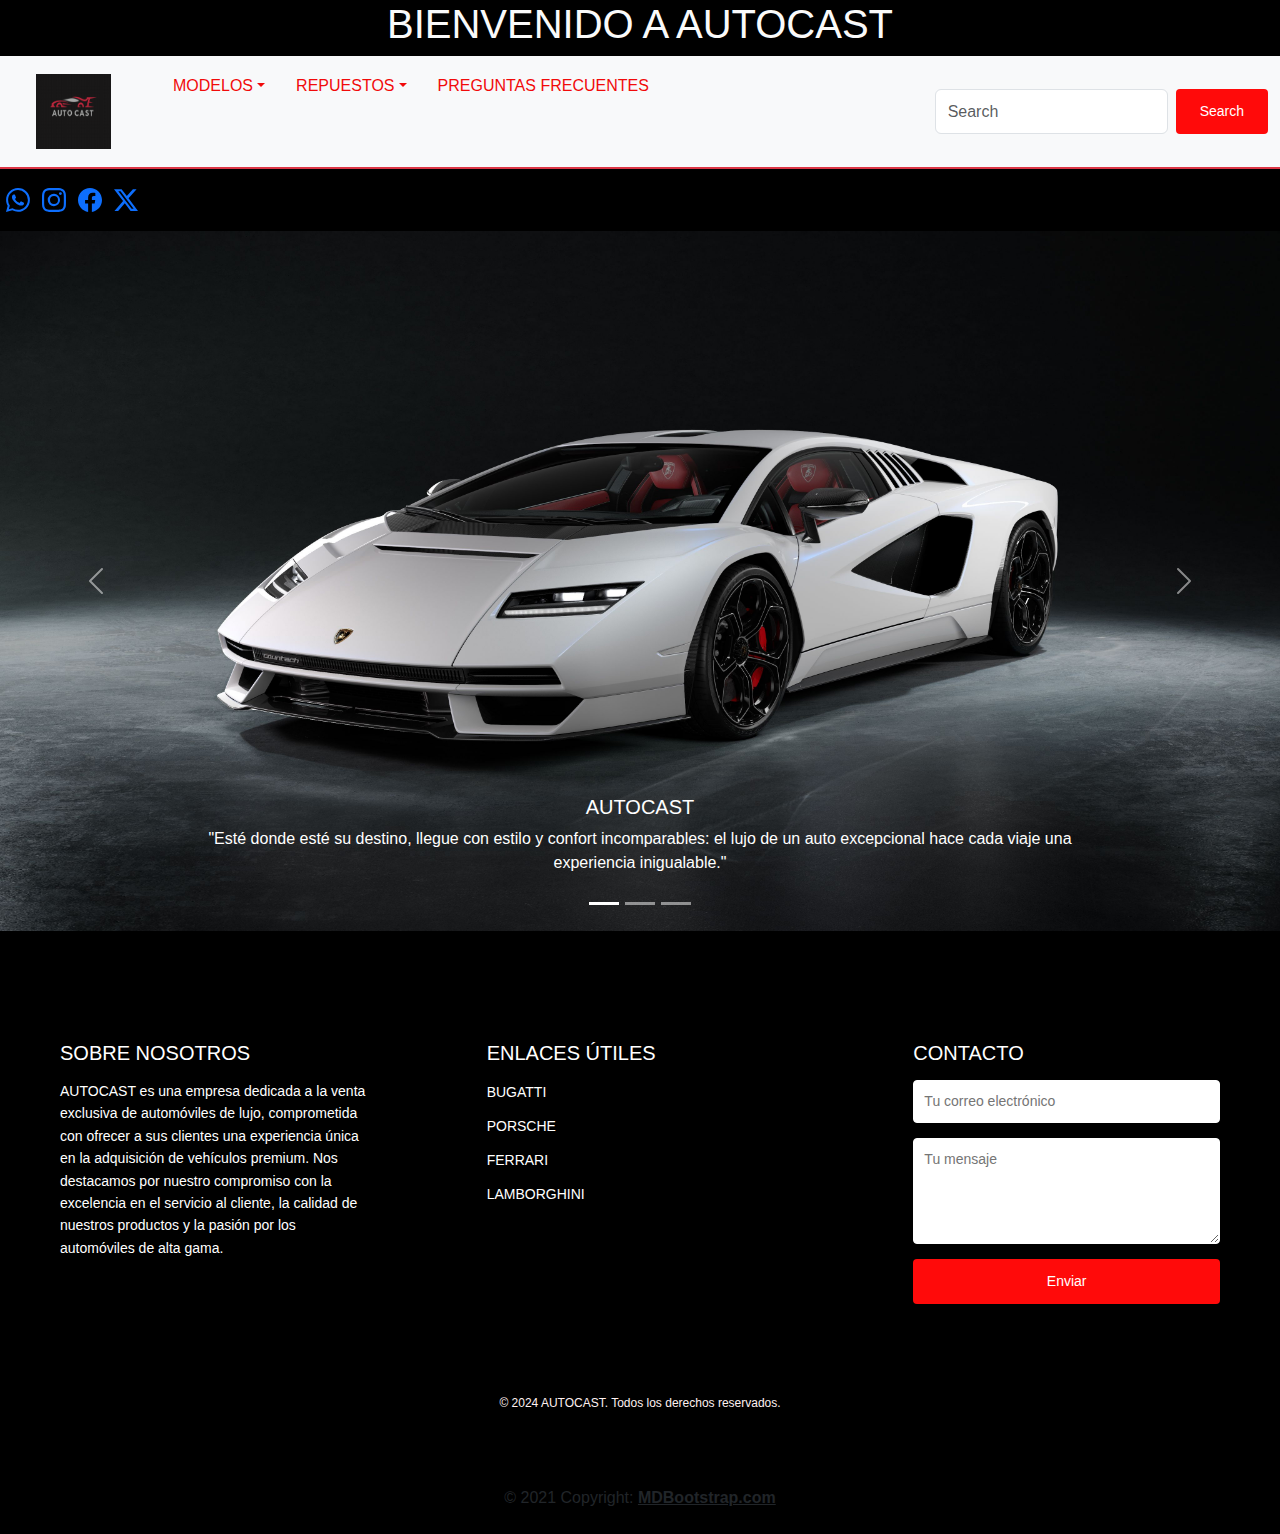
<file: index.html>
<!DOCTYPE html>
<html lang="en">

<head>
  <meta charset="utf-8">
  <meta name="viewport" content="width=device-width, initial-scale=1">
  <title>AUTOCAST</title>
  <link href="https://cdn.jsdelivr.net/npm/bootstrap@5.3.3/dist/css/bootstrap.min.css" rel="stylesheet"
    integrity="sha384-QWTKZyjpPEjISv5WaRU9OFeRpok6YctnYmDr5pNlyT2bRjXh0JMhjY6hW+ALEwIH" crossorigin="anonymous">
  <link rel="stylesheet" href="style.css">
  <link rel="stylesheet" href="nav.css">
  <link rel="stylesheet" href="footer.css">
</head>

<body>
  <center>
    <h1>BIENVENIDO A AUTOCAST</h1>
  </center>
  <nav class="navbar navbar-expand-lg bg-body-tertiary">
    <div class="container-fluid">
      <a class="navbar-brand" href="#"></a>
      <button class="navbar-toggler" type="button" data-bs-toggle="porsche" data-bs-target="#navbarSupportedContent"
        aria-controls="navbarSupportedContent" aria-expanded="false" aria-label="Toggle navigation">
        <span class="navbar-toggler-icon"></span>
      </button>
      <div class="collapse navbar-collapse" id="navbarSupportedContent">
        <ul class="navbar-nav me-auto mb-2 mb-lg-0">
          <li class="nav-item">
            <a class="nav-link active" aria-current="page" href="index.html"><img
                src="imagenes/AUTOCAST.png" width="75" height="75" href="formulario.html"></a>
          </li>
          <li class="nav-item">
            <a class="nav-link" href="formulario.html"></a>
          </li>
          <li class="nav-item dropdown">
            <a class="nav-link dropdown-toggle" href="#" role="button" data-bs-toggle="dropdown"
              aria-expanded="false">MODELOS</a>
            <ul class="dropdown-menu fade">
              <li><a class="dropdown-item" href="bugatti.html">BUGATTI</a></li>
              <li><a class="dropdown-item" href="lamborgini.html">LAMBORGHINI</a></li>
              <li><a class="dropdown-item" href="ferrari.html">FERRARI</a></li>
              <li><a class="dropdown-item" href="porsche.html">PORSCHE</a></li>
              <li>
                <hr class="dropdown-divider">
              </li>

            </ul>
          </li>

          <li class="nav-item dropdown">
            <a class="nav-link dropdown-toggle" href="#" role="button" data-bs-toggle="dropdown"
              aria-expanded="false">REPUESTOS</a>
            <ul class="dropdown-menu">
              <li><a class="dropdown-item" href="Filtros.html">FILTROS</a></li>
              <li><a class="dropdown-item" href="rines.html">RINES</a></li>
              <li><a class="dropdown-item" href="escape.html">ESCAPES</a></li>
              <li><a class="dropdown-item" href="llantas.html">LLANTAS</a></li>
              <!-- Agrega más opciones según necesites -->
            </ul>
          </li>
          <!-- Nueva opción de preguntas frecuentes -->
          <li class="nav-item">
            <a class="nav-link" href="preguntas.html">PREGUNTAS FRECUENTES</a>
          </li>
          <!-- Fin de la nueva opción -->
        </ul>
        <form class="d-flex" role="search">
          <input class="form-control me-2" type="search" placeholder="Search" aria-label="Search">
          <button class="btn btn-outline-success" type="submit">Search</button>
        </form>
      </div>
    </div>
  </nav>
  <!-- Resto del contenido de la página -->
</body>

</html>

<nav class="nav">

  <a class="social-link" href="https://web.whatsapp.com/">
    <svg xmlns="http://www.w3.org/2000/svg" width="24" height="50" fill="currentColor" class="bi bi-whatsapp"
      viewBox="0 0 16 16">
      <path
        d="M13.601 2.326A7.85 7.85 0 0 0 7.994 0C3.627 0 .068 3.558.064 7.926c0 1.399.366 2.76 1.057 3.965L0 16l4.204-1.102a7.9 7.9 0 0 0 3.79.965h.004c4.368 0 7.926-3.558 7.93-7.93A7.9 7.9 0 0 0 13.6 2.326zM7.994 14.521a6.6 6.6 0 0 1-3.356-.92l-.24-.144-2.494.654.666-2.433-.156-.251a6.56 6.56 0 0 1-1.007-3.505c0-3.626 2.957-6.584 6.591-6.584a6.56 6.56 0 0 1 4.66 1.931 6.56 6.56 0 0 1 1.928 4.66c-.004 3.639-2.961 6.592-6.592 6.592m3.615-4.934c-.197-.099-1.17-.578-1.353-.646-.182-.065-.315-.099-.445.099-.133.197-.513.646-.627.775-.114.133-.232.148-.43.05-.197-.1-.836-.308-1.592-.985-.59-.525-.985-1.175-1.103-1.372-.114-.198-.011-.304.088-.403.087-.088.197-.232.296-.346.1-.114.133-.198.198-.33.065-.134.034-.248-.015-.347-.05-.099-.445-1.076-.612-1.47-.16-.389-.323-.335-.445-.34-.114-.007-.247-.007-.38-.007a.73.73 0 0 0-.529.247c-.182.198-.691.677-.691 1.654s.71 1.916.81 2.049c.098.133 1.394 2.132 3.383 2.992.47.205.84.326 1.129.418.475.152.904.129 1.246.08.38-.058 1.171-.48 1.338-.943.164-.464.164-.86.114-.943-.049-.084-.182-.133-.38-.232" />
    </svg>
  </a>

  <a class="social-link" href="https://www.instagram.com/?hl=es">
    <svg xmlns="http://www.w3.org/2000/svg" width="24" height="50" fill="currentColor" class="bi bi-instagram"
      viewBox="0 0 16 16">
      <path
        d="M8 0C5.829 0 5.556.01 4.703.048 3.85.088 3.269.222 2.76.42a3.9 3.9 0 0 0-1.417.923A3.9 3.9 0 0 0 .42 2.76C.222 3.268.087 3.85.048 4.7.01 5.555 0 5.827 0 8.001c0 2.172.01 2.444.048 3.297.04.852.174 1.433.372 1.942.205.526.478.972.923 1.417.444.445.89.719 1.416.923.51.198 1.09.333 1.942.372C5.555 15.99 5.827 16 8 16s2.444-.01 3.298-.048c.851-.04 1.434-.174 1.943-.372a3.9 3.9 0 0 0 1.416-.923c.445-.445.718-.891.923-1.417.197-.509.332-1.09.372-1.942C15.99 10.445 16 10.173 16 8s-.01-2.445-.048-3.299c-.04-.851-.175-1.433-.372-1.941a3.9 3.9 0 0 0-.923-1.417A3.9 3.9 0 0 0 13.24.42c-.51-.198-1.092-.333-1.943-.372C10.443.01 10.172 0 7.998 0zm-.717 1.442h.718c2.136 0 2.389.007 3.232.046.78.035 1.204.166 1.486.275.373.145.64.319.92.599s.453.546.598.92c.11.281.24.705.275 1.485.039.843.047 1.096.047 3.231s-.008 2.389-.047 3.232c-.035.78-.166 1.203-.275 1.485a2.5 2.5 0 0 1-.599.919c-.28.28-.546.453-.92.598-.28.11-.704.24-1.485.276-.843.038-1.096.047-3.232.047s-2.39-.009-3.233-.047c-.78-.036-1.203-.166-1.485-.276a2.5 2.5 0 0 1-.92-.598 2.5 2.5 0 0 1-.6-.92c-.109-.281-.24-.705-.275-1.485-.038-.843-.046-1.096-.046-3.233s.008-2.388.046-3.231c.036-.78.166-1.204.276-1.486.145-.373.319-.64.599-.92s.546-.453.92-.598c.282-.11.705-.24 1.485-.276.738-.034 1.024-.044 2.515-.045zm4.988 1.328a.96.96 0 1 0 0 1.92.96.96 0 0 0 0-1.92m-4.27 1.122a4.109 4.109 0 1 0 0 8.217 4.109 4.109 0 0 0 0-8.217m0 1.441a2.667 2.667 0 1 1 0 5.334 2.667 2.667 0 0 1 0-5.334" />
    </svg>
  </a>

  <a class="social-link"
    href="https://www.facebook.com/index.php?next=https%3A%2F%2Fwww.facebook.com%2Fcheckpoint%2F1501092823525282%2F%3Fnext%3Dhttps%253A%252F%252Fwww.facebook.com%252Flogin.php%252F&deoia=1&no_universal_links=1">
    <svg xmlns="http://www.w3.org/2000/svg" width="24" height="50" fill="currentColor" class="bi bi-facebook"
      viewBox="0 0 16 16">
      <path
        d="M16 8.049c0-4.446-3.582-8.05-8-8.05C3.58 0-.002 3.603-.002 8.05c0 4.017 2.926 7.347 6.75 7.951v-5.625h-2.03V8.05H6.75V6.275c0-2.017 1.195-3.131 3.022-3.131.876 0 1.791.157 1.791.157v1.98h-1.009c-.993 0-1.303.621-1.303 1.258v1.51h2.218l-.354 2.326H9.25V16c3.824-.604 6.75-3.934 6.75-7.951" />
    </svg>
  </a>

  <a class="social-link" href="https://x.com/?lang=es">
    <svg xmlns="http://www.w3.org/2000/svg" width="24" height="50" fill="currentColor" class="bi bi-twitter-x"
      viewBox="0 0 16 16">
      <path
        d="M12.6.75h2.454l-5.36 6.142L16 15.25h-4.937l-3.867-5.07-4.425 5.07H.316l5.733-6.57L0 .75h5.063l3.495 4.633L12.601.75Zm-.86 13.028h1.36L4.323 2.145H2.865z" />
    </svg>
  </a>

</nav>
<div id="carouselExampleCaptions" class="carousel slide" data-bs-ride="carousel" data-bs-interval="3000">
  <div class="carousel-indicators">
    <button type="button" data-bs-target="#carouselExampleCaptions" data-bs-slide-to="0" class="active"
      aria-current="true" aria-label="Slide 1"></button>
    <button type="button" data-bs-target="#carouselExampleCaptions" data-bs-slide-to="1" aria-label="Slide 2"></button>
    <button type="button" data-bs-target="#carouselExampleCaptions" data-bs-slide-to="2" aria-label="Slide 3"></button>
  </div>
  <div class="carousel-inner">
    <div class="carousel-item active">
      <img src="imagenes/coun.jpg" class="d-block w-100" alt="...">
      <div class="carousel-caption d-none d-md-block">
        <h5>AUTOCAST</h5>
        <p>"Esté donde esté su destino, llegue con estilo y confort incomparables: el lujo de un auto excepcional hace
          cada viaje una experiencia inigualable."</p>
      </div>
    </div>
    <div class="carousel-item">
      <img src="imagenes/bolide.jpg" class="d-block w-100" alt="...">
      <div class="carousel-caption d-none d-md-block">
        <h5>AUTOCAST</h5>
        <p>"Esté donde esté su destino, llegue con estilo y confort incomparables: el lujo de un auto excepcional hace
          cada viaje una experiencia inigualable."</p>
      </div>
    </div>
    <div class="carousel-item">
      <img src="imagenes/chiron.jpg" class="d-block w-100" alt="...">
      <div class="carousel-caption d-none d-md-block">
        <h5>AUTOCAST</h5>
        <p>"Esté donde esté su destino, llegue con estilo y confort incomparables: el lujo de un auto excepcional hace
          cada viaje una experiencia inigualable."</p>
      </div>
    </div>
  </div>
  <button class="carousel-control-prev" type="button" data-bs-target="#carouselExampleCaptions" data-bs-slide="prev">
    <span class="carousel-control-prev-icon" aria-hidden="true"></span>
    <span class="visually-hidden">Previous</span>
  </button>
  <button class="carousel-control-next" type="button" data-bs-target="#carouselExampleCaptions" data-bs-slide="next">
    <span class="carousel-control-next-icon" aria-hidden="true"></span>
    <span class="visually-hidden">Next</span>
  </button>
</div>

<footer>
  <div class="footer-content">
    <div class="footer-section about">
      <h2>Sobre Nosotros</h2>
      <p> AUTOCAST es una empresa dedicada a la venta exclusiva de automóviles de lujo, comprometida con ofrecer a sus
        clientes una experiencia única en la adquisición de vehículos premium. Nos destacamos por nuestro compromiso con
        la excelencia en el servicio al cliente, la calidad de nuestros productos y la pasión por los automóviles de
        alta gama.</p>
      <ul class="socials">
        <li><a href="#"><i class="fab fa-facebook"></i></a></li>
        <li><a href="#"><i class="fab fa-twitter"></i></a></li>
        <li><a href="#"><i class="fab fa-instagram"></i></a></li>
      </ul>
    </div>
    <div class="footer-section links">
      <h2>Enlaces Útiles</h2>
      <ul>
        <li><a href="https://www.bugatti.com/">BUGATTI</a></li>
        <li><a href="https://www.porsche.com/latin-america-es/_honduras_/">PORSCHE</a></li>
        <li><a href="https://www.ferrari.com/es-ES">FERRARI</a></li>
        <li><a href="https://www.lamborghini.com/es-en">LAMBORGHINI</a></li>
      </ul>
    </div>
    <div class="footer-section contact-form">
      <h2>Contacto</h2>
      <form action="#" method="post">
        <input type="email" name="email" class="text-input contact-input" placeholder="Tu correo electrónico">
        <textarea rows="4" name="message" class="text-input contact-input" placeholder="Tu mensaje"></textarea>
        <a href="contacto.html" type="submit" class="btn btn-primary">Enviar</button></a>
        
      </form>
    </div>
  </div>
  <div class="footer-bottom">
    &copy; 2024 AUTOCAST. Todos los derechos reservados.
  </div>
</footer>


<!-- Copyright -->
<div class="text-center p-4" style="background-color: rgb(0, 0, 0);">
  © 2021 Copyright:
  <a class="text-reset fw-bold" href="https://mdbootstrap.com/">MDBootstrap.com</a>
</div>
<!-- Copyright -->
</footer>
<!-- Footer -->
<script src="https://cdn.jsdelivr.net/npm/bootstrap@5.3.3/dist/js/bootstrap.bundle.min.js"
  integrity="sha384-YvpcrYf0tY3lHB60NNkmXc5s9fDVZLESaAA55NDzOxhy9GkcIdslK1eN7N6jIeHz" crossorigin="anonymous"></script>










</body>

</html>
</file>
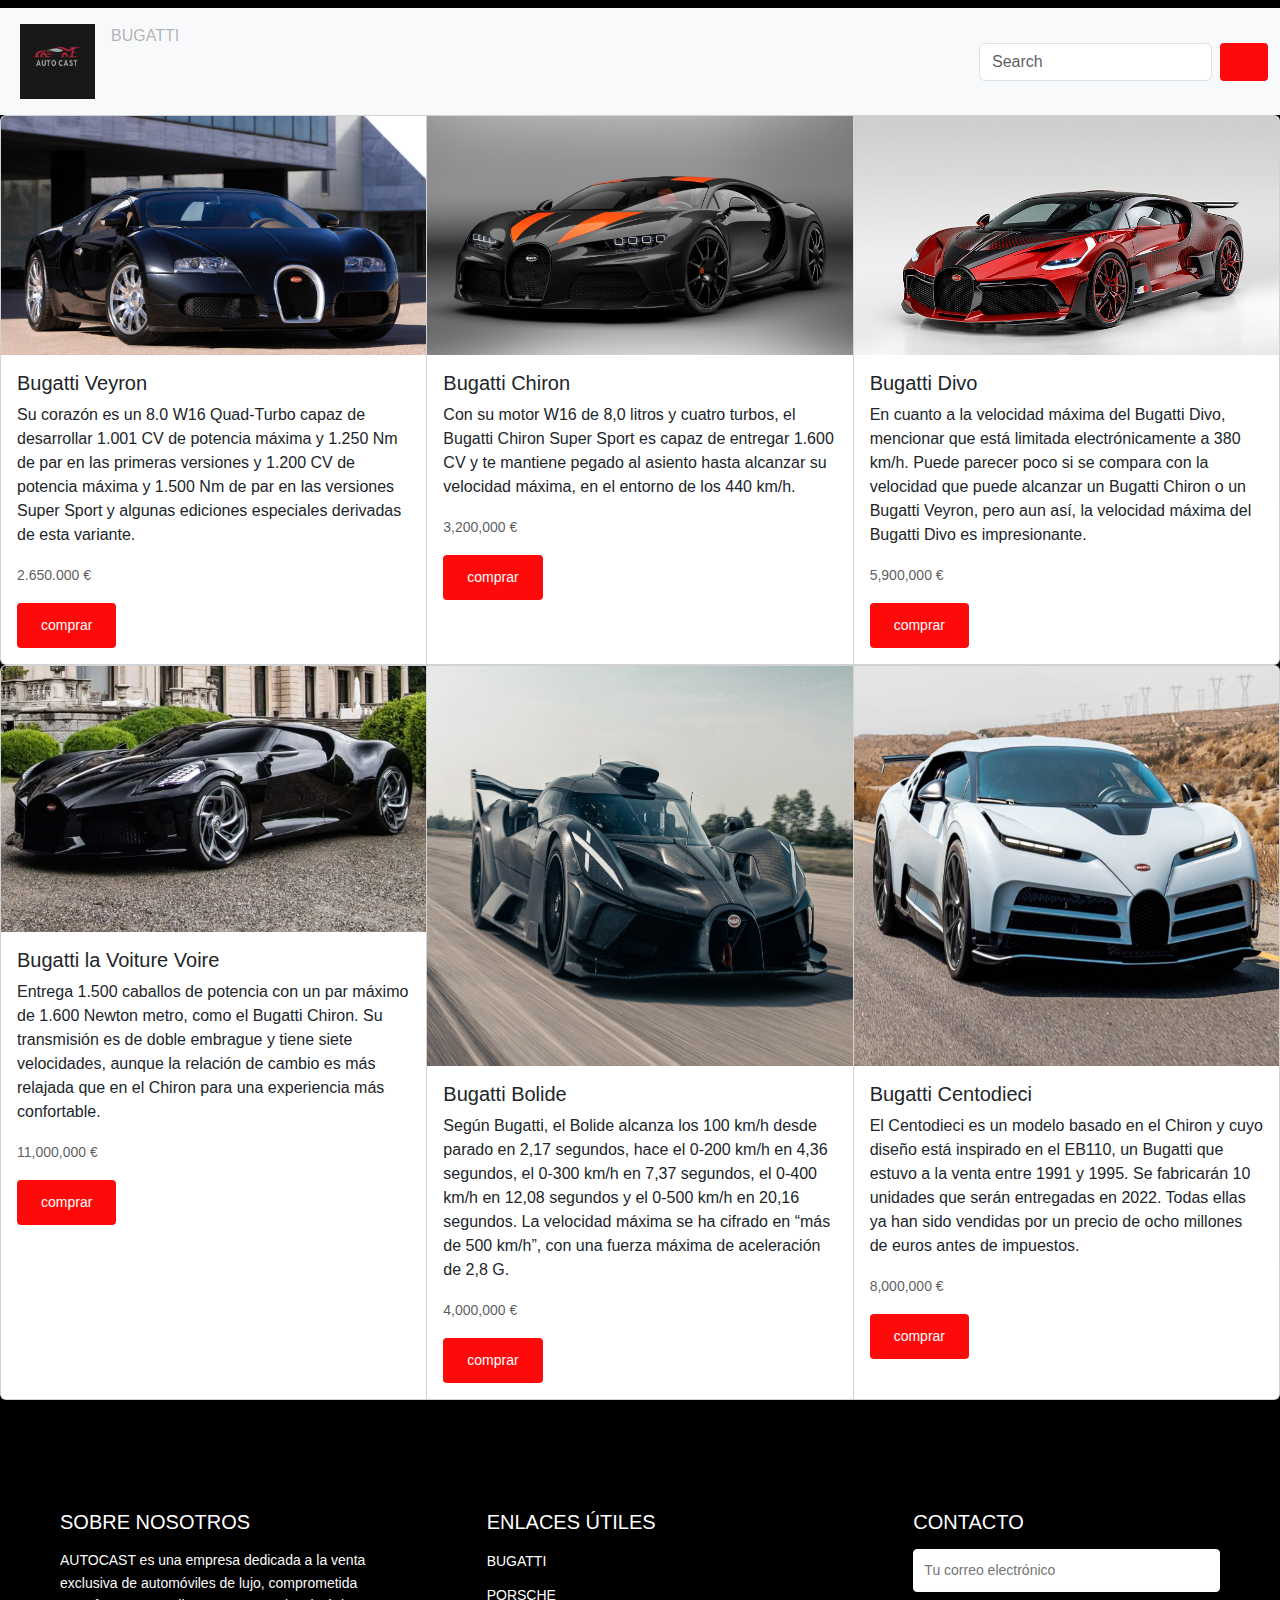
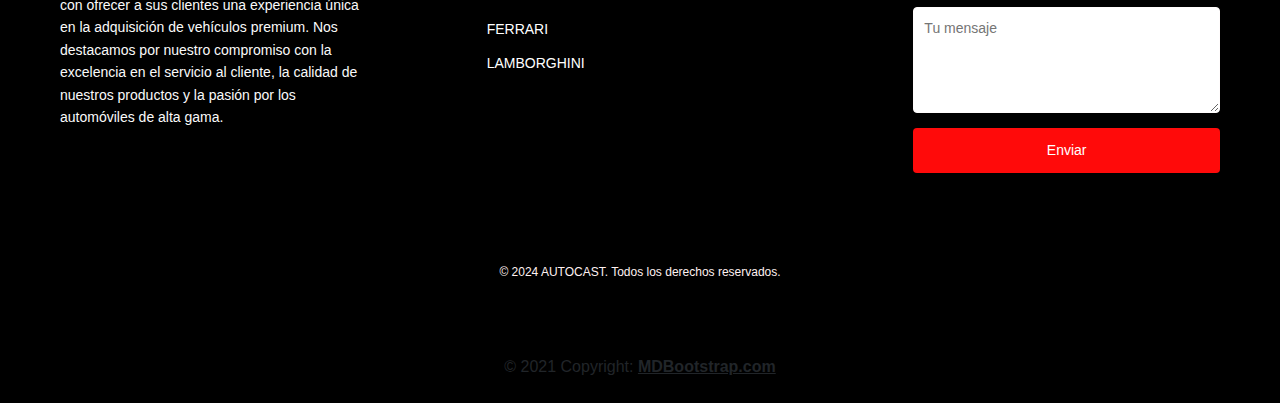
<file: bugatti.html>
<!doctype html>
<html lang="en">
  <head>
    <meta charset="utf-8">
    <meta name="viewport" content="width=device-width, initial-scale=1">
    <title>BUGATTI</title>
    <link href="https://cdn.jsdelivr.net/npm/bootstrap@5.3.3/dist/css/bootstrap.min.css" rel="stylesheet" integrity="sha384-QWTKZyjpPEjISv5WaRU9OFeRpok6YctnYmDr5pNlyT2bRjXh0JMhjY6hW+ALEwIH" crossorigin="anonymous">
<link rel="stylesheet" href="bugatti.css">
  </head>
  <body>
    <h1></h1>
    <nav class="navbar navbar-expand-lg bg-body-tertiary">
        <div class="container-fluid">
        
          <button class="navbar-toggler" type="button" data-bs-toggle="collapse" data-bs-target="#navbarSupportedContent" aria-controls="navbarSupportedContent" aria-expanded="false" aria-label="Toggle navigation">
            <span class="navbar-toggler-icon"></span>
          </button>
          <div class="collapse navbar-collapse" id="navbarSupportedContent">
            <ul class="navbar-nav me-auto mb-2 mb-lg-0">
              <li class="nav-item">
                
                <a class="nav-link active" aria-current="page" href="index.html"><img src="imagenes/AUTOCAST.png" width="75" height="75" href="index.html"></a></a>
            </li>
              </a>
                
        
              <li class="nav-item">
                <a class="nav-link disabled" aria-disabled="true">BUGATTI</a>
              </li>
            </ul>
            <form class="d-flex" role="search">
              <input class="form-control me-2" type="search" placeholder="Search" aria-label="Search">
              <button class="btn btn-outline-success" type="submit"></button>
            </form>
          </div>
        </div>
      </nav>
      
      <div class="card-group">
        <div class="card">
          <img src="imagenes/BUGATTTO VEYRON.jpg" class="card-img-top" alt="">
          <div class="card-body">
            <h5 class="card-title">Bugatti Veyron</h5>
            <p class="card-text">Su corazón es un 8.0 W16 Quad-Turbo capaz de desarrollar 1.001 CV de potencia máxima y 1.250 Nm de par en las primeras versiones y 1.200 CV de potencia máxima y 1.500 Nm de par en las versiones Super Sport y algunas ediciones especiales derivadas de esta variante.</p>
            <p class="card-text"><small class="text-body-secondary"> 2.650.000 €</small></p>
            <a href="formulario.html"> <button class="btn btn-primary" type="button" >comprar</button></a>
          </div>
        </div>
        <div class="card">
          <img src="imagenes/chiron.jpg" class="card-img-top" alt="..."> 
          <div class="card-body">
            <h5 class="card-title">Bugatti Chiron</h5>
            <p class="card-text"> Con su motor W16 de 8,0 litros y cuatro turbos, el Bugatti Chiron Super Sport es capaz de entregar 1.600 CV y te mantiene pegado al asiento hasta alcanzar su velocidad máxima, en el entorno de los 440 km/h.</p>
            <p class="card-text"><small class="text-body-secondary"> 3,200,000 €</small></p>
            <a href="formulario.html"> <button class="btn btn-primary" type="button" >comprar</button></a>
          
  </div>
        </div>
        <div class="card">
          <img src="imagenes/divo.jpg" class="card-img-top" alt="...">
          <div class="card-body">
            <h5 class="card-title">Bugatti Divo</h5>
            <p class="card-text">En cuanto a la velocidad máxima del Bugatti Divo, mencionar que está limitada electrónicamente a 380 km/h. Puede parecer poco si se compara con la velocidad que puede alcanzar un Bugatti Chiron o un Bugatti Veyron, pero aun así, la velocidad máxima del Bugatti Divo es impresionante.</p>
            <p class="card-text"><small class="text-body-secondary"> 5,900,000 €</small></p>
            <a href="formulario.html"> <button class="btn btn-primary" type="button" >comprar</button></a>
          </div>
        </div>
      </div>
     
      <div class="card-group">
        <div class="card">
          <img src="imagenes/voiture.webp" class="card-img-top" alt="">
          <div class="card-body">
            <h5 class="card-title">Bugatti la Voiture Voire</h5>
            <p class="card-text"> Entrega 1.500 caballos de potencia con un par máximo de 1.600 Newton metro, como el Bugatti Chiron. Su transmisión es de doble embrague y tiene siete velocidades, aunque la relación de cambio es más relajada que en el Chiron para una experiencia más confortable.</p>
            <p class="card-text"><small class="text-body-secondary">11,000,000 € </small></p>
            <a href="formulario.html"> <button class="btn btn-primary" type="button" >comprar</button></a>
          </div>
        </div>
        <div class="card">
          <img src="imagenes/bolide.jpg" height="400"          class="card-img-top" alt="..."> 
          <div class="card-body">
            <h5 class="card-title">Bugatti Bolide</h5>
            <p class="card-text">  Según Bugatti, el Bolide alcanza los 100 km/h desde parado en 2,17 segundos, hace el 0-200 km/h en 4,36 segundos, el 0-300 km/h en 7,37 segundos, el 0-400 km/h en 12,08 segundos y el 0-500 km/h en 20,16 segundos. La velocidad máxima se ha cifrado en “más de 500 km/h”, con una fuerza máxima de aceleración de 2,8 G.</p>
            <p class="card-text"><small class="text-body-secondary"> 4,000,000 €</small></p>
            <a href="formulario.html"> <button class="btn btn-primary" type="button" >comprar</button></a>
          
  </div>
        </div>
        <div class="card">
          <img src="imagenes/cento.jpg"   height="400"             class="card-img-top" alt="...">
          <div class="card-body">
            <h5 class="card-title">Bugatti Centodieci</h5>
            <p class="card-text">El Centodieci es un modelo basado en el Chiron y cuyo diseño está inspirado en el EB110, un Bugatti que estuvo a la venta entre 1991 y 1995. Se fabricarán 10 unidades que serán entregadas en 2022. Todas ellas ya han sido vendidas por un precio de ocho millones de euros antes de impuestos.</p>
            <p class="card-text"><small class="text-body-secondary">8,000,000 € </small></p>
            <a href="formulario.html"> <button class="btn btn-primary" type="button" >comprar</button></a>
          </div>
        </div>
      </div>
     
      <footer>
        <div class="footer-content">
          <div class="footer-section about">
            <h2>Sobre Nosotros</h2>
            <p> AUTOCAST es una empresa dedicada a la venta exclusiva de automóviles de lujo, comprometida con ofrecer a sus
              clientes una experiencia única en la adquisición de vehículos premium. Nos destacamos por nuestro compromiso con
              la excelencia en el servicio al cliente, la calidad de nuestros productos y la pasión por los automóviles de
              alta gama.</p>
            <ul class="socials">
              <li><a href="#"><i class="fab fa-facebook"></i></a></li>
              <li><a href="#"><i class="fab fa-twitter"></i></a></li>
              <li><a href="#"><i class="fab fa-instagram"></i></a></li>
            </ul>
          </div>
          <div class="footer-section links">
            <h2>Enlaces Útiles</h2>
            <ul>
              <li><a href="https://www.bugatti.com/">BUGATTI</a></li>
              <li><a href="https://www.porsche.com/latin-america-es/_honduras_/">PORSCHE</a></li>
              <li><a href="https://www.ferrari.com/es-ES">FERRARI</a></li>
              <li><a href="https://www.lamborghini.com/es-en">LAMBORGHINI</a></li>
            </ul>
          </div>
          <div class="footer-section contact-form">
            <h2>Contacto</h2>
            <form action="#" method="post">
              <input type="email" name="email" class="text-input contact-input" placeholder="Tu correo electrónico">
              <textarea rows="4" name="message" class="text-input contact-input" placeholder="Tu mensaje"></textarea>
              <button type="submit" class="btn btn-primary">Enviar</button>
            </form>
          </div>
        </div>
        <div class="footer-bottom">
          &copy; 2024 AUTOCAST. Todos los derechos reservados.
        </div>
      </footer>
      
      
      <!-- Copyright -->
      <div class="text-center p-4" style="background-color: rgb(0, 0, 0);">
        © 2021 Copyright:
        <a class="text-reset fw-bold" href="https://mdbootstrap.com/">MDBootstrap.com</a>
      </div>
      <!-- Copyright -->
      </footer>
      <!-- Footer -->
      <script src="https://cdn.jsdelivr.net/npm/bootstrap@5.3.3/dist/js/bootstrap.bundle.min.js"
        integrity="sha384-YvpcrYf0tY3lHB60NNkmXc5s9fDVZLESaAA55NDzOxhy9GkcIdslK1eN7N6jIeHz" crossorigin="anonymous"></script>
      

</body>
</html>
</file>
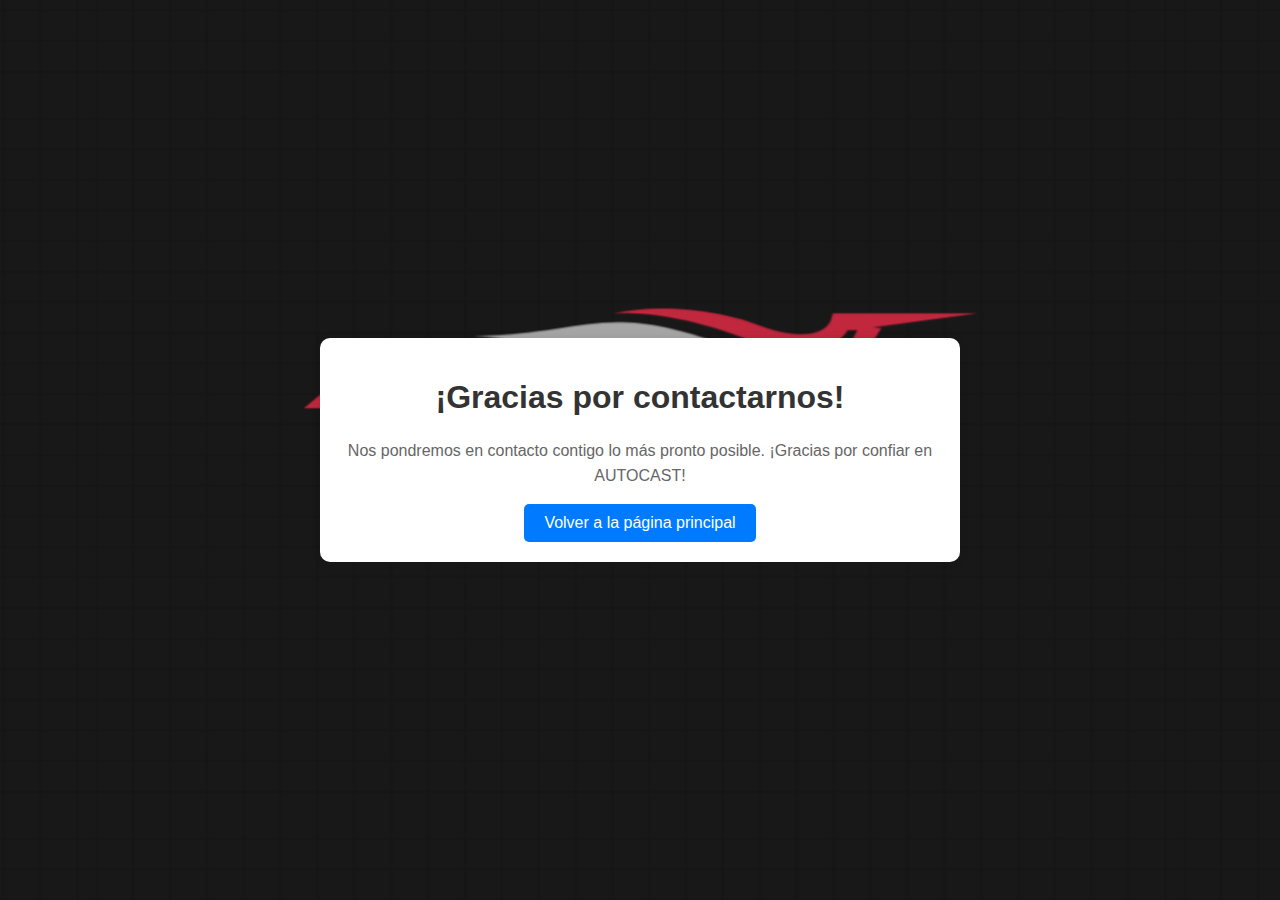
<file: contacto.html>
<!DOCTYPE html>
<html lang="es">
<head>
    <meta charset="UTF-8">
    <meta name="viewport" content="width=device-width, initial-scale=1.0">
    <title>¡Gracias por contactarnos!</title>
    <style>
        body {
            font-family: Arial, sans-serif;
            margin: 0;
            padding: 0;
            background-color: #ff0707;
            display: flex;
            justify-content: center;
            align-items: center;
            height: 100vh;
            background-image: url('imagenes/AUTOCAST.png'); 
            background-size: 85% 80%;
            background-position: center;
        }
        .container {
            max-width: 600px;
            margin: 0 auto;
            background-color: #ffffff;
            padding: 20px;
            border-radius: 10px;
            box-shadow: 0 0 10px rgba(0, 0, 0, 0.1);
            text-align: center; /* Añadido para centrar el contenido */
        }
        h1 {
            color: #333;
            text-align: center;
        }
        p {
            color: #666;
            line-height: 1.6;
            margin-bottom: 15px; /* Añadido para espacio entre párrafos */
        }
        .btn {
            display: inline-block;
            padding: 10px 20px;
            background-color: #007bff;
            color: #fff;
            text-decoration: none;
            border-radius: 5px;
            transition: background-color 0.3s ease;
        }
        .btn:hover {
            background-color: #0056b3;
        }
    </style>
</head>
<body>
    <div class="container">
        <h1>¡Gracias por contactarnos!</h1>
        <p>Nos pondremos en contacto contigo lo más pronto posible. ¡Gracias por confiar en AUTOCAST!</p>
        <a href="index.html" class="btn">Volver a la página principal</a>
    </div>
</body>
</html>
</file>
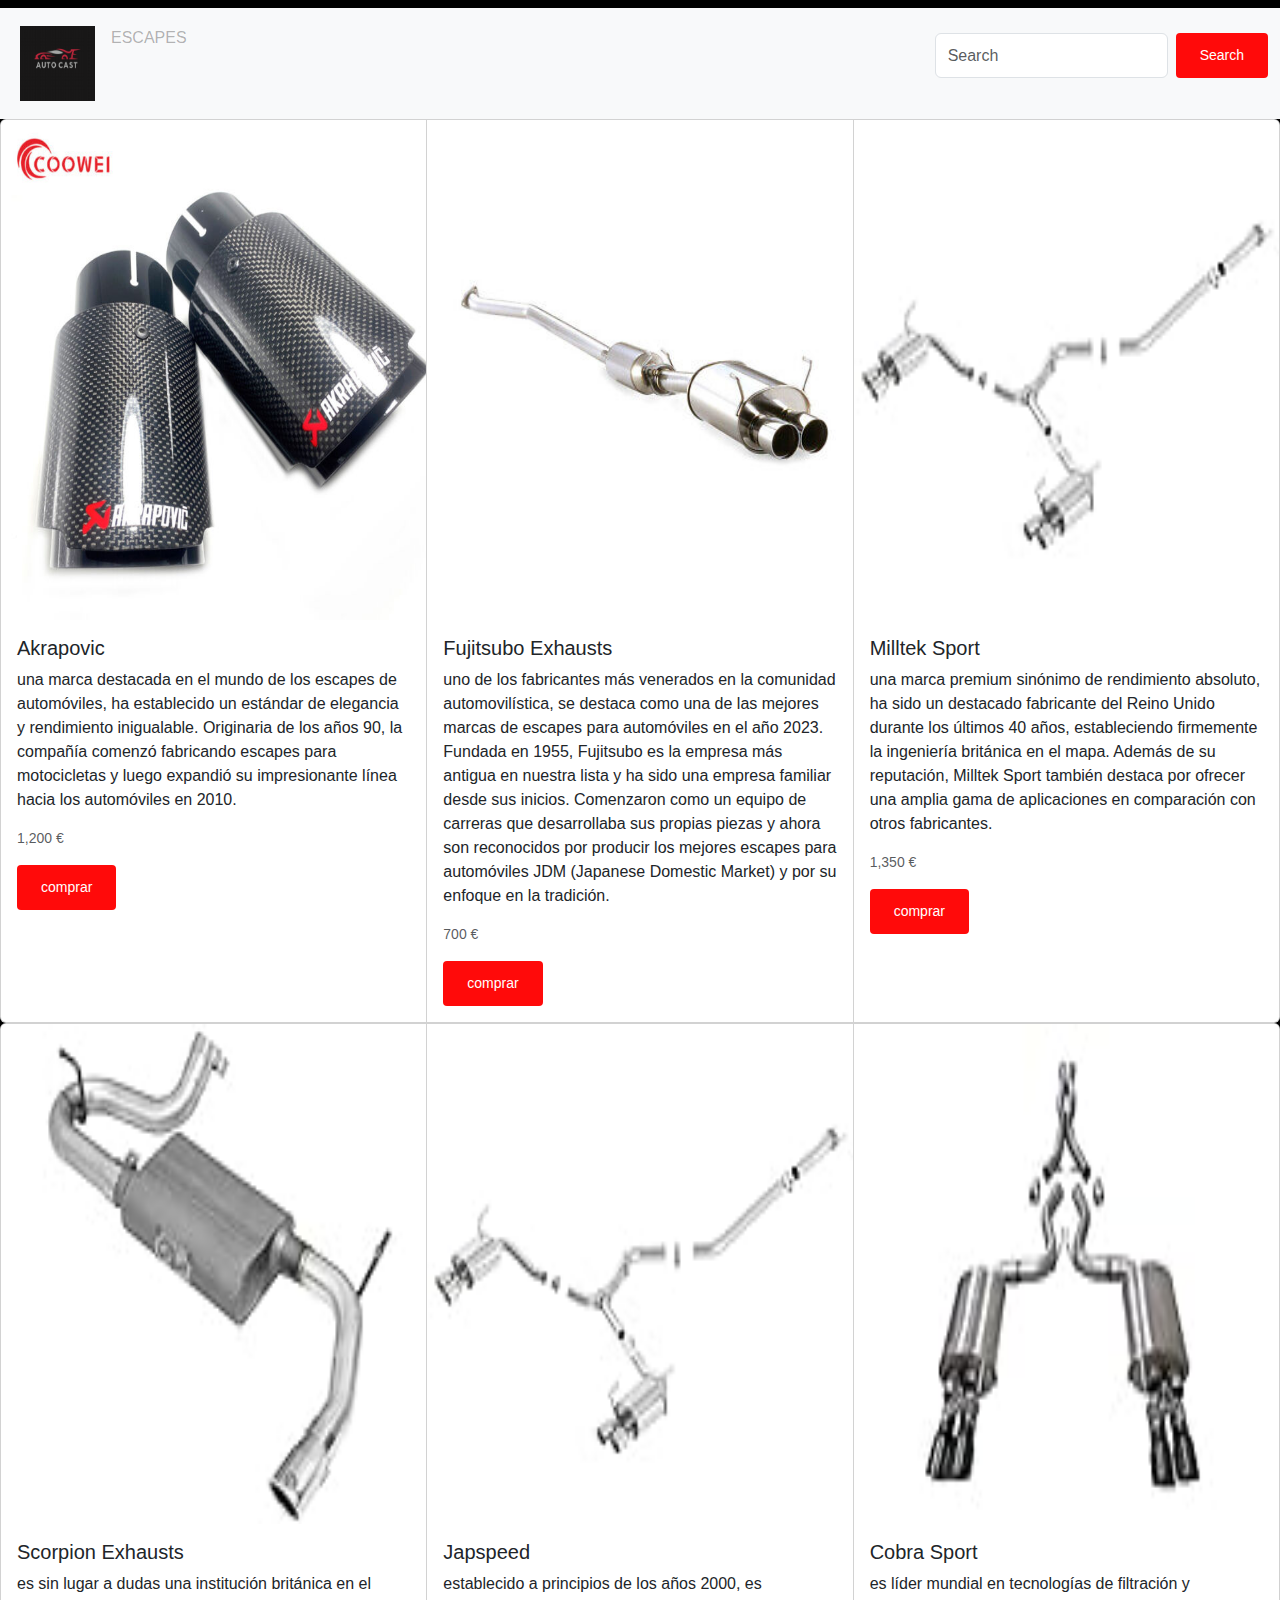
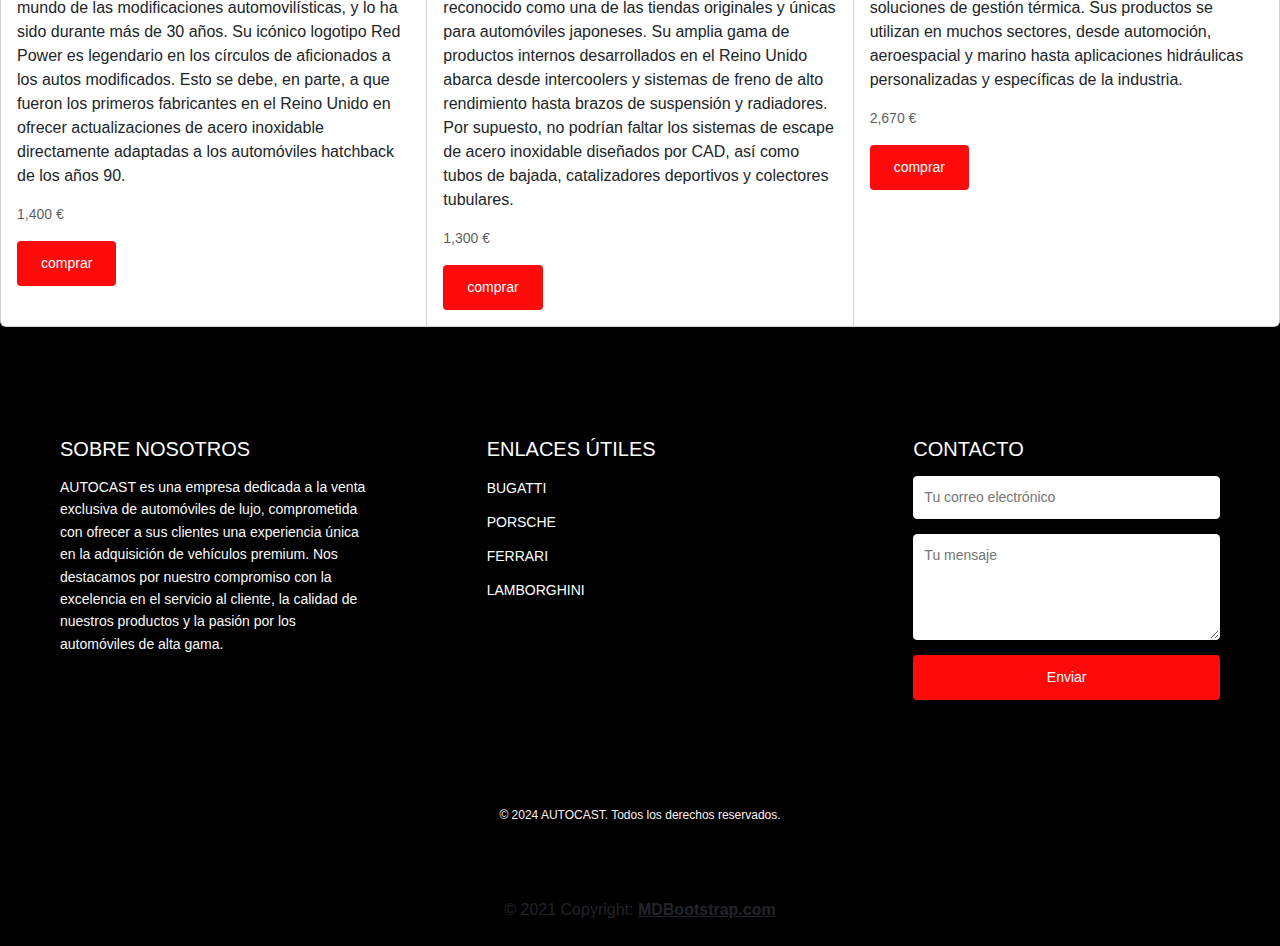
<file: escape.html>
<html lang="en">
  <head>
    <meta charset="utf-8">
    <meta name="viewport" content="width=device-width, initial-scale=1">
    <title>FILTROS</title>
    <link href="https://cdn.jsdelivr.net/npm/bootstrap@5.3.3/dist/css/bootstrap.min.css" rel="stylesheet" integrity="sha384-QWTKZyjpPEjISv5WaRU9OFeRpok6YctnYmDr5pNlyT2bRjXh0JMhjY6hW+ALEwIH" crossorigin="anonymous">
    <link rel="stylesheet" href="style.css">
  <link rel="stylesheet" href="escape.css">
  </head>
  <body>
    <h1></h1>
    <nav class="navbar navbar-expand-lg bg-body-tertiary">
        <div class="container-fluid">
        
          <button class="navbar-toggler" type="button" data-bs-toggle="collapse" data-bs-target="#navbarSupportedContent" aria-controls="navbarSupportedContent" aria-expanded="false" aria-label="Toggle navigation">
            <span class="navbar-toggler-icon"></span>
          </button>
          <div class="collapse navbar-collapse" id="navbarSupportedContent">
            <ul class="navbar-nav me-auto mb-2 mb-lg-0">
              <li class="nav-item">
                
                <a class="nav-link active" aria-current="page" href="index.html"><img src="imagenes/AUTOCAST.png" width="75" height="75" href="index.html"></a></a>
            </li>
              </a>
                
        
              <li class="nav-item">
                <a class="nav-link disabled" aria-disabled="true">ESCAPES</a>
              </li>
            </ul>
            <form class="d-flex" role="search">
              <input class="form-control me-2" type="search" placeholder="Search" aria-label="Search">
              <button class="btn btn-outline-success" type="submit">Search</button>
            </form>
          </div>
        </div>
      </nav>
      
      <div class="card-group">
        <div class="card">
          <img src="imagenes/escape 1.jpg" height="500px"      class="card-img-top" alt="">
          <div class="card-body">
            <h5 class="card-title">Akrapovic</h5>
            <p class="card-text">una marca destacada en el mundo de los escapes de automóviles, ha establecido un estándar de elegancia y rendimiento inigualable. Originaria de los años 90, la compañía comenzó fabricando escapes para motocicletas y luego expandió su impresionante línea hacia los automóviles en 2010. </p>
            <p class="card-text"><small class="text-body-secondary">1,200 €</small></p>
            <a href="formulario.html"> <button class="btn btn-primary" type="button" >comprar</button></a>
          </div>
        </div>
        <div class="card">
          <img src="imagenes/escape 2.jpg"  height=500px class="card-img-top" alt="..."> 
          <div class="card-body">
            <h5 class="card-title">Fujitsubo Exhausts
            </h5>
            <p class="card-text">  uno de los fabricantes más venerados en la comunidad automovilística, se destaca como una de las mejores marcas de escapes para automóviles en el año 2023. Fundada en 1955, Fujitsubo es la empresa más antigua en nuestra lista y ha sido una empresa familiar desde sus inicios. Comenzaron como un equipo de carreras que desarrollaba sus propias piezas y ahora son reconocidos por producir los mejores escapes para automóviles JDM (Japanese Domestic Market) y por su enfoque en la tradición.</p>
            <p class="card-text"><small class="text-body-secondary">700 €</small></p>
            <a href="formulario.html"> <button class="btn btn-primary" type="button" >comprar</button></a>
          
  </div>
        </div>
        <div class="card">
          <img src="imagenes/ESCAPE 3.jpg" height="500px" class="card-img-top" alt="...">
          <div class="card-body">
            <h5 class="card-title">Milltek Sport</h5>
            <p class="card-text">una marca premium sinónimo de rendimiento absoluto, ha sido un destacado fabricante del Reino Unido durante los últimos 40 años, estableciendo firmemente la ingeniería británica en el mapa. Además de su reputación, Milltek Sport también destaca por ofrecer una amplia gama de aplicaciones en comparación con otros fabricantes.</p>
            <p class="card-text"><small class="text-body-secondary">1,350 €</small></p>
            <a href="formulario.html"> <button class="btn btn-primary" type="button" >comprar</button></a>
    
    </button>
          </div>
        </div>
      </div>
     
      <div class="card-group">
        <div class="card">
          <img src="imagenes/ESCAPE 4.jpg" height="500px"    class="card-img-top" alt="500">
          <div class="card-body">
            <h5 class="card-title">Scorpion Exhausts</h5>
            <p class="card-text"> es sin lugar a dudas una institución británica en el mundo de las modificaciones automovilísticas, y lo ha sido durante más de 30 años. Su icónico logotipo Red Power es legendario en los círculos de aficionados a los autos modificados. Esto se debe, en parte, a que fueron los primeros fabricantes en el Reino Unido en ofrecer actualizaciones de acero inoxidable directamente adaptadas a los automóviles hatchback de los años 90.</p>
            <p class="card-text"><small class="text-body-secondary">1,400 € </small></p>
            <a href="formulario.html"> <button class="btn btn-primary" type="button" >comprar</button></a>
    
    
    
    
          </div>
        </div>
        <div class="card">
          <img src="imagenes/escape 5.jpg"   height="500px"              class="card-img-top" alt="500"> 
          <div class="card-body">
            <h5 class="card-title">Japspeed
            </h5>
            <p class="card-text"> establecido a principios de los años 2000, es reconocido como una de las tiendas originales y únicas para automóviles japoneses. Su amplia gama de productos internos desarrollados en el Reino Unido abarca desde intercoolers y sistemas de freno de alto rendimiento hasta brazos de suspensión y radiadores. Por supuesto, no podrían faltar los sistemas de escape de acero inoxidable diseñados por CAD, así como tubos de bajada, catalizadores deportivos y colectores tubulares.</p>
            <p class="card-text"><small class="text-body-secondary">1,300 €</small></p>
            <a href="formulario.html"> <button class="btn btn-primary" type="button" >comprar</button></a>
          
  </div>
        </div>
        <div class="card">
          <img src="imagenes/escape 6.jpg"    height="500px" class="card-img-top" alt="500">
          <div class="card-body">
            <h5 class="card-title">Cobra Sport</h5>
            <p class="card-text">es líder mundial en tecnologías de filtración y soluciones de gestión térmica. Sus productos se utilizan en muchos sectores, desde automoción, aeroespacial y marino hasta aplicaciones hidráulicas personalizadas y específicas de la industria.</p>
            <p class="card-text"><small class="text-body-secondary">2,670 €</small></p>
            <a href="formulario.html"> <button class="btn btn-primary" type="button" >comprar</button></a>
          </div>
        </div>
      </div>
      <footer>
        <div class="footer-content">
          <div class="footer-section about">
            <h2>Sobre Nosotros</h2>
            <p> AUTOCAST es una empresa dedicada a la venta exclusiva de automóviles de lujo, comprometida con ofrecer a sus
              clientes una experiencia única en la adquisición de vehículos premium. Nos destacamos por nuestro compromiso con
              la excelencia en el servicio al cliente, la calidad de nuestros productos y la pasión por los automóviles de
              alta gama.</p>
            <ul class="socials">
              <li><a href="#"><i class="fab fa-facebook"></i></a></li>
              <li><a href="#"><i class="fab fa-twitter"></i></a></li>
              <li><a href="#"><i class="fab fa-instagram"></i></a></li>
            </ul>
          </div>
          <div class="footer-section links">
            <h2>Enlaces Útiles</h2>
            <ul>
              <li><a href="https://www.bugatti.com/">BUGATTI</a></li>
              <li><a href="https://www.porsche.com/latin-america-es/_honduras_/">PORSCHE</a></li>
              <li><a href="https://www.ferrari.com/es-ES">FERRARI</a></li>
              <li><a href="https://www.lamborghini.com/es-en">LAMBORGHINI</a></li>
            </ul>
          </div>
          <div class="footer-section contact-form">
            <h2>Contacto</h2>
            <form action="#" method="post">
              <input type="email" name="email" class="text-input contact-input" placeholder="Tu correo electrónico">
              <textarea rows="4" name="message" class="text-input contact-input" placeholder="Tu mensaje"></textarea>
              <button type="submit" class="btn btn-primary">Enviar</button>
            </form>
          </div>
        </div>
        <div class="footer-bottom">
          &copy; 2024 AUTOCAST. Todos los derechos reservados.
        </div>
      </footer>
      
      
      <!-- Copyright -->
      <div class="text-center p-4" style="background-color: rgb(0, 0, 0);">
        © 2021 Copyright:
        <a class="text-reset fw-bold" href="https://mdbootstrap.com/">MDBootstrap.com</a>
      </div>
      <!-- Copyright -->
      </footer>
      <!-- Footer -->
      <script src="https://cdn.jsdelivr.net/npm/bootstrap@5.3.3/dist/js/bootstrap.bundle.min.js"
        integrity="sha384-YvpcrYf0tY3lHB60NNkmXc5s9fDVZLESaAA55NDzOxhy9GkcIdslK1eN7N6jIeHz" crossorigin="anonymous"></script>
      
</body>
</html>
</file>
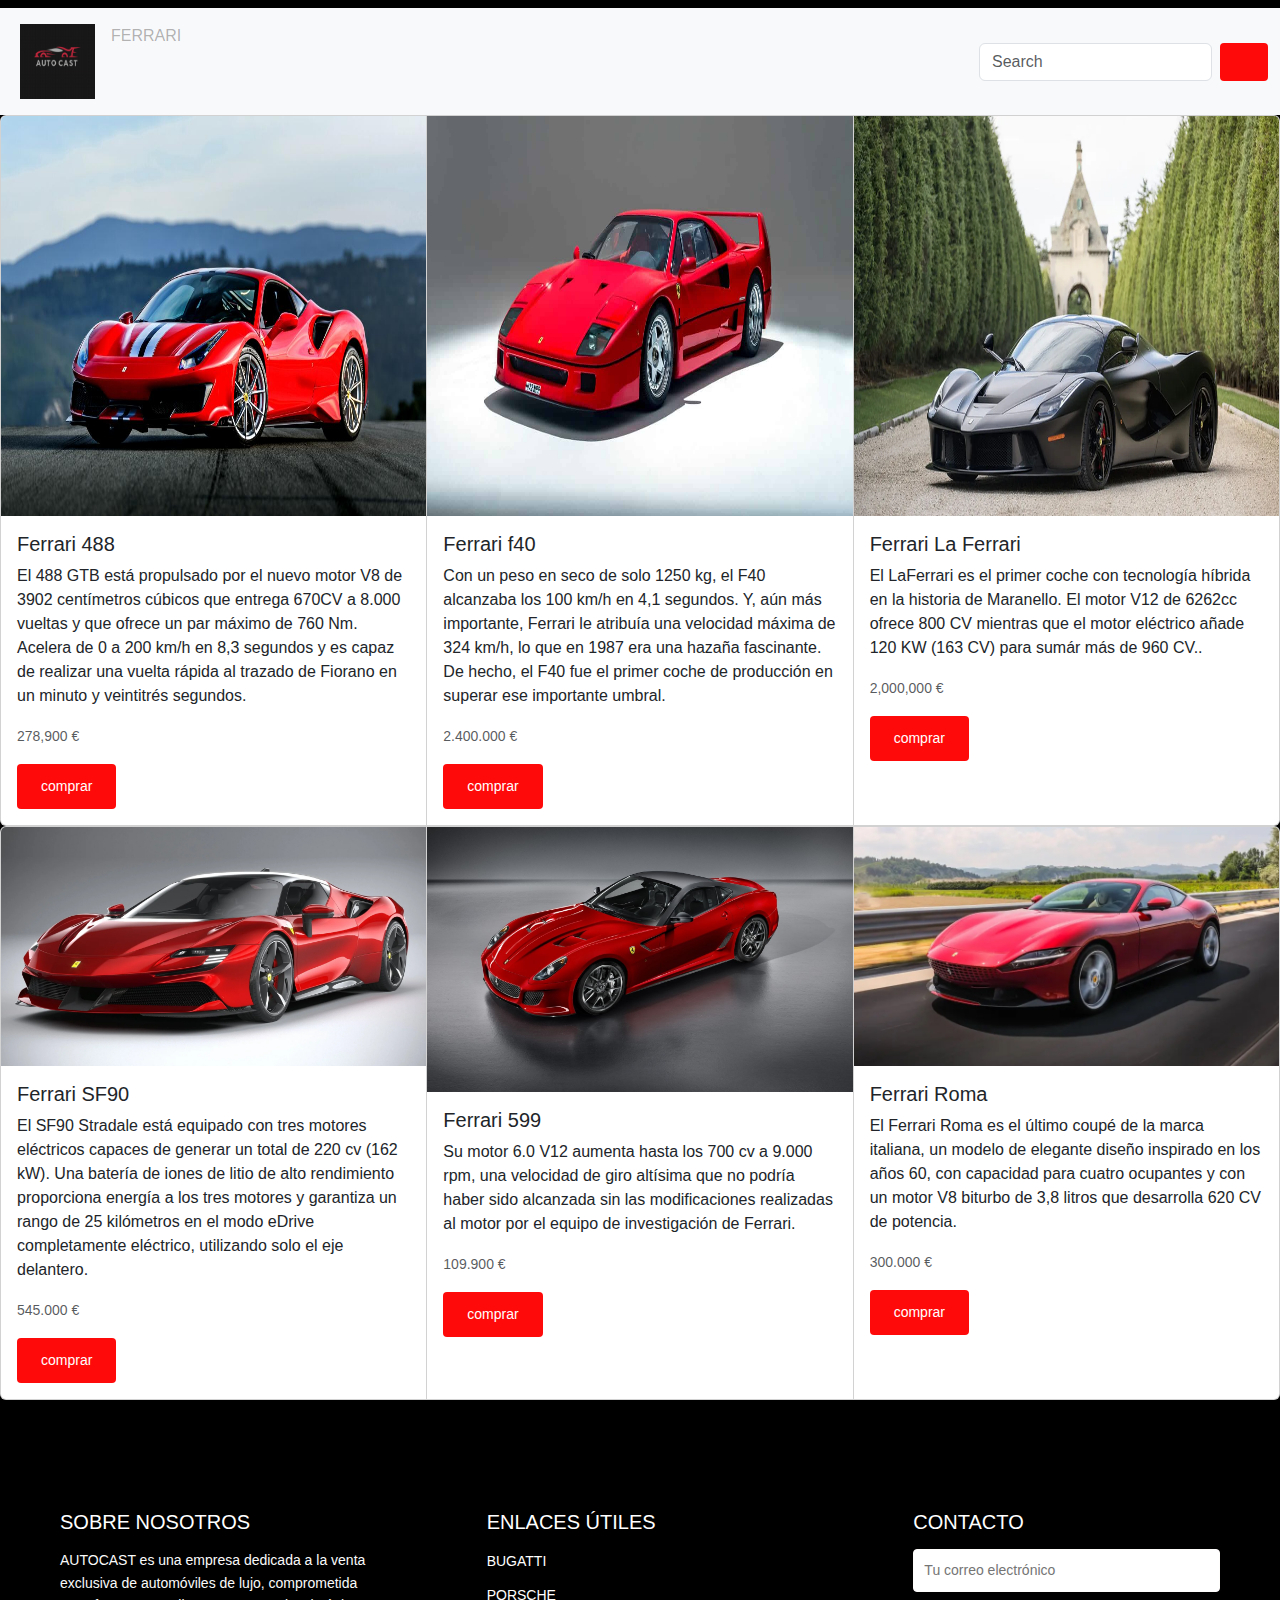
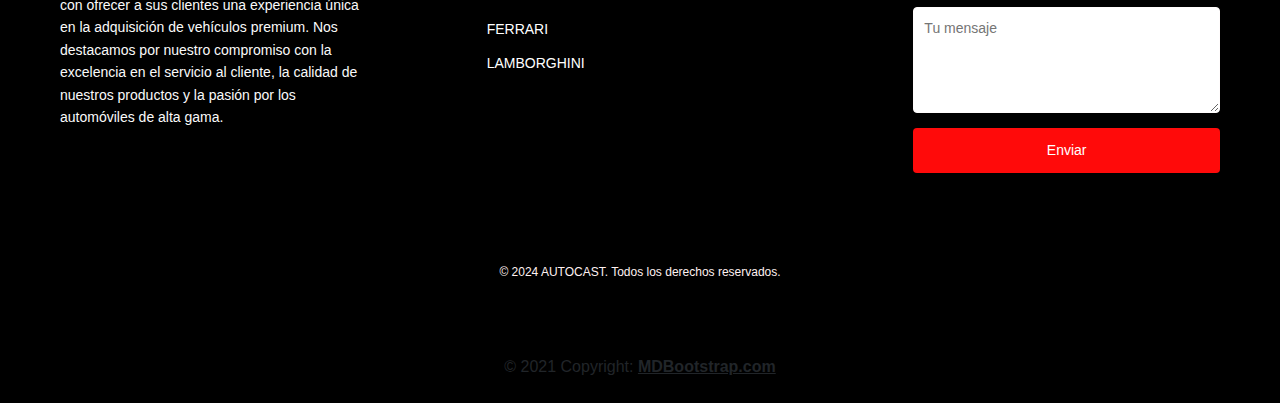
<file: ferrari.html>
<!doctype html>
<html lang="en">
  <head>
    <meta charset="utf-8">
    <meta name="viewport" content="width=device-width, initial-scale=1">
    <title>FERRARI</title>
    <link href="https://cdn.jsdelivr.net/npm/bootstrap@5.3.3/dist/css/bootstrap.min.css" rel="stylesheet" integrity="sha384-QWTKZyjpPEjISv5WaRU9OFeRpok6YctnYmDr5pNlyT2bRjXh0JMhjY6hW+ALEwIH" crossorigin="anonymous">
<link rel="stylesheet" href="ferrari.css">

  </head>
  <body>
    <h1></h1>
    <nav class="navbar navbar-expand-lg bg-body-tertiary">
        <div class="container-fluid">
        
          <button class="navbar-toggler" type="button" data-bs-toggle="collapse" data-bs-target="#navbarSupportedContent" aria-controls="navbarSupportedContent" aria-expanded="false" aria-label="Toggle navigation">
            <span class="navbar-toggler-icon"></span>
          </button>
          <div class="collapse navbar-collapse" id="navbarSupportedContent">
            <ul class="navbar-nav me-auto mb-2 mb-lg-0">
              <li class="nav-item">
                
                <a class="nav-link active" aria-current="page" href="index.html"><img src="imagenes/AUTOCAST.png" width="75" height="75" href="index.html"></a></a>
            </li>
              </a>
                
        
              <li class="nav-item">
                <a class="nav-link disabled" aria-disabled="true">FERRARI</a>
              </li>
            </ul>
            <form class="d-flex" role="search">
              <input class="form-control me-2" type="search" placeholder="Search" aria-label="Search">
              <button class="btn btn-outline-success" type="submit"></button>
            </form>
          </div>
        </div>
      </nav>
      
      <div class="card-group">
        <div class="card">
          <img src="imagenes/488.jpg"   height="400" class="card-img-top" alt="">
          <div class="card-body">
            <h5 class="card-title">Ferrari 488</h5>
            <p class="card-text">El 488 GTB está propulsado por el nuevo motor V8 de 3902 centímetros cúbicos que entrega 670CV a 8.000 vueltas y que ofrece un par máximo de 760 Nm. Acelera de 0 a 200 km/h en 8,3 segundos y es capaz de realizar una vuelta rápida al trazado de Fiorano en un minuto y veintitrés segundos.</p>
            <p class="card-text"><small class="text-body-secondary"> 278,900 €</small></p>
            <a href="formulario.html"> <button class="btn btn-primary" type="button" >comprar</button></a>
          </div>
        </div>
        <div class="card">
          <img src="imagenes/f40.jpg "   height="400"           class="card-img-top" alt="..."> 
          <div class="card-body">
            <h5 class="card-title">Ferrari f40</h5>
            <p class="card-text"> Con un peso en seco de solo 1250 kg, el F40 alcanzaba los 100 km/h en 4,1 segundos. Y, aún más importante, Ferrari le atribuía una velocidad máxima de 324 km/h, lo que en 1987 era una hazaña fascinante. De hecho, el F40 fue el primer coche de producción en superar ese importante umbral.</p>
            <p class="card-text"><small class="text-body-secondary">2.400.000 €</small></p>
            <a href="formulario.html"> <button class="btn btn-primary" type="button" >comprar</button></a>
          
  </div>
        </div>
        <div class="card">
          <img src="imagenes/LA FERRRARI.webp" height="400"                class="card-img-top" alt="...">
          <div class="card-body">
            <h5 class="card-title">Ferrari La Ferrari</h5>
            <p class="card-text">El LaFerrari es el primer coche con tecnología híbrida en la historia de Maranello. El motor V12 de 6262cc ofrece 800 CV mientras que el motor eléctrico añade 120 KW (163 CV) para sumár más de 960 CV..</p>
            <p class="card-text"><small class="text-body-secondary">2,000,000 €</small></p>
            <a href="formulario.html"> <button class="btn btn-primary" type="button" >comprar</button></a>
          </div>
        </div>
      </div>
     
      <div class="card-group">
        <div class="card">
          <img src="imagenes/sf90.webp" class="card-img-top" alt="">
          <div class="card-body">
            <h5 class="card-title">Ferrari SF90</h5>
            <p class="card-text"> El SF90 Stradale está equipado con tres motores eléctricos capaces de generar un total de 220 cv (162 kW). Una batería de iones de litio de alto rendimiento proporciona energía a los tres motores y garantiza un rango de 25 kilómetros en el modo eDrive completamente eléctrico, utilizando solo el eje delantero.</p>
            <p class="card-text"><small class="text-body-secondary"> 545.000 € </small></p>
            <a href="formulario.html"> <button class="btn btn-primary" type="button" >comprar</button></a>
          </div>
        </div>
        <div class="card">
          <img src="imagenes/Ferrari-599-GTO.jpg" class="card-img-top" alt="..."> 
          <div class="card-body">
            <h5 class="card-title">Ferrari 599</h5>
            <p class="card-text">  Su motor 6.0 V12 aumenta hasta los 700 cv a 9.000 rpm, una velocidad de giro altísima que no podría haber sido alcanzada sin las modificaciones realizadas al motor por el equipo de investigación de Ferrari.</p>
            <p class="card-text"><small class="text-body-secondary">109.900 €</small></p>
            <a href="formulario.html"> <button class="btn btn-primary" type="button" >comprar</button></a>
          
  </div>
        </div>
        <div class="card">
          <img src="imagenes/ROMA.jpg" class="card-img-top" alt="...">
          <div class="card-body">
            <h5 class="card-title">Ferrari Roma</h5>
            <p class="card-text">El Ferrari Roma es el último coupé de la marca italiana, un modelo de elegante diseño inspirado en los años 60, con capacidad para cuatro ocupantes y con un motor V8 biturbo de 3,8 litros que desarrolla 620 CV de potencia.</p>
            <p class="card-text"><small class="text-body-secondary">300.000 € </small></p>
            <a href="formulario.html"> <button class="btn btn-primary" type="button" >comprar</button></a>
          </div>
        </div>
      </div>
     
      <footer>
        <div class="footer-content">
          <div class="footer-section about">
            <h2>Sobre Nosotros</h2>
            <p> AUTOCAST es una empresa dedicada a la venta exclusiva de automóviles de lujo, comprometida con ofrecer a sus
              clientes una experiencia única en la adquisición de vehículos premium. Nos destacamos por nuestro compromiso con
              la excelencia en el servicio al cliente, la calidad de nuestros productos y la pasión por los automóviles de
              alta gama.</p>
            <ul class="socials">
              <li><a href="#"><i class="fab fa-facebook"></i></a></li>
              <li><a href="#"><i class="fab fa-twitter"></i></a></li>
              <li><a href="#"><i class="fab fa-instagram"></i></a></li>
            </ul>
          </div>
          <div class="footer-section links">
            <h2>Enlaces Útiles</h2>
            <ul>
              <li><a href="https://www.bugatti.com/">BUGATTI</a></li>
              <li><a href="https://www.porsche.com/latin-america-es/_honduras_/">PORSCHE</a></li>
              <li><a href="https://www.ferrari.com/es-ES">FERRARI</a></li>
              <li><a href="https://www.lamborghini.com/es-en">LAMBORGHINI</a></li>
            </ul>
          </div>
          <div class="footer-section contact-form">
            <h2>Contacto</h2>
            <form action="#" method="post">
              <input type="email" name="email" class="text-input contact-input" placeholder="Tu correo electrónico">
              <textarea rows="4" name="message" class="text-input contact-input" placeholder="Tu mensaje"></textarea>
              <button type="submit" class="btn btn-primary">Enviar</button>
            </form>
          </div>
        </div>
        <div class="footer-bottom">
          &copy; 2024 AUTOCAST. Todos los derechos reservados.
        </div>
      </footer>
      
      
      <!-- Copyright -->
      <div class="text-center p-4" style="background-color: rgb(0, 0, 0);">
        © 2021 Copyright:
        <a class="text-reset fw-bold" href="https://mdbootstrap.com/">MDBootstrap.com</a>
      </div>
      <!-- Copyright -->
      </footer>
      <!-- Footer -->
      <script src="https://cdn.jsdelivr.net/npm/bootstrap@5.3.3/dist/js/bootstrap.bundle.min.js"
        integrity="sha384-YvpcrYf0tY3lHB60NNkmXc5s9fDVZLESaAA55NDzOxhy9GkcIdslK1eN7N6jIeHz" crossorigin="anonymous"></script>
      
</body>
</html>
</file>
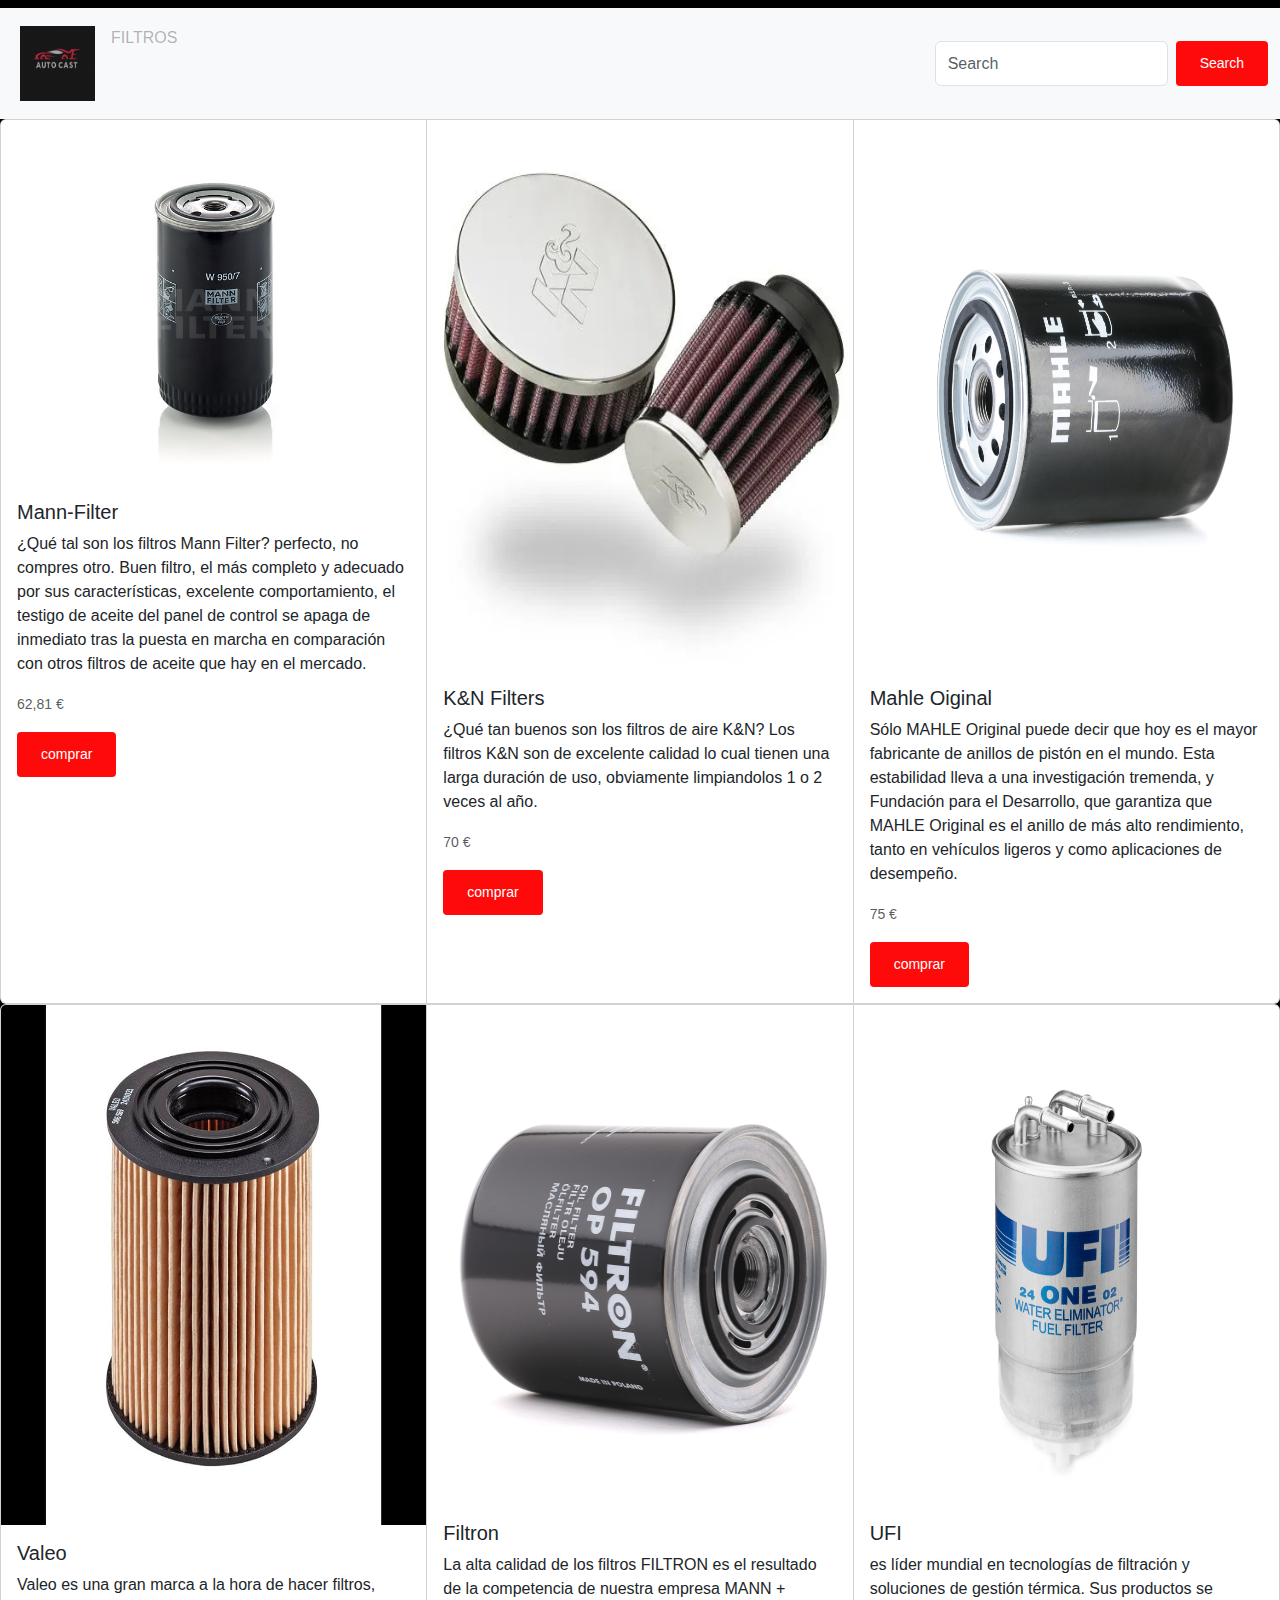
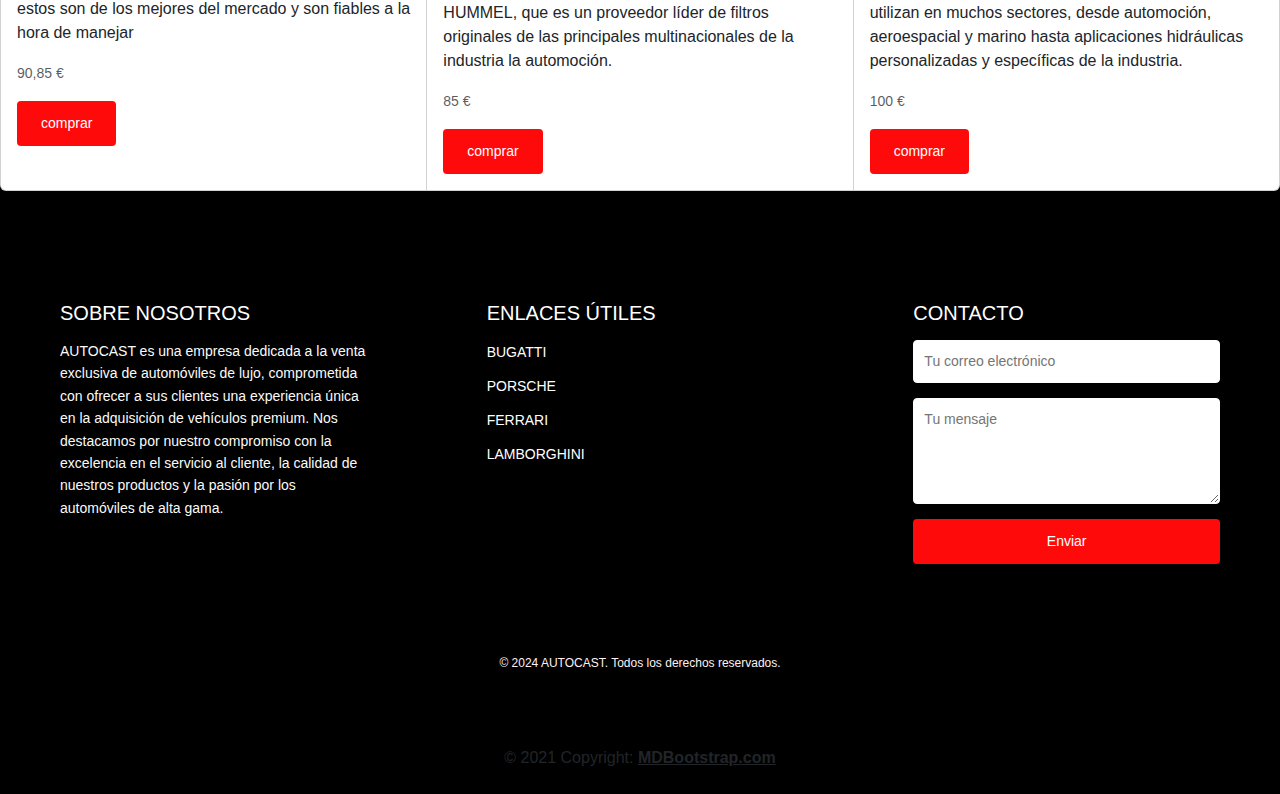
<file: Filtros.html>
<!doctype html>
<html lang="en">
  <head>
    <meta charset="utf-8">
    <meta name="viewport" content="width=device-width, initial-scale=1">
    <title>FILTROS</title>
    <link href="https://cdn.jsdelivr.net/npm/bootstrap@5.3.3/dist/css/bootstrap.min.css" rel="stylesheet" integrity="sha384-QWTKZyjpPEjISv5WaRU9OFeRpok6YctnYmDr5pNlyT2bRjXh0JMhjY6hW+ALEwIH" crossorigin="anonymous">
    <link rel="stylesheet" href="style.css">
  <link rel="stylesheet" href="filtro.css">
  </head>
  <body>
    <h1></h1>
    <nav class="navbar navbar-expand-lg bg-body-tertiary">
        <div class="container-fluid">
        
          <button class="navbar-toggler" type="button" data-bs-toggle="collapse" data-bs-target="#navbarSupportedContent" aria-controls="navbarSupportedContent" aria-expanded="false" aria-label="Toggle navigation">
            <span class="navbar-toggler-icon"></span>
          </button>
          <div class="collapse navbar-collapse" id="navbarSupportedContent">
            <ul class="navbar-nav me-auto mb-2 mb-lg-0">
              <li class="nav-item">
                
                <a class="nav-link active" aria-current="page" href="index.html"><img src="imagenes/AUTOCAST.png" width="75" height="75" href="index.html"></a></a>
            </li>
              </a>
                
        
              <li class="nav-item">
                <a class="nav-link disabled" aria-disabled="true">FILTROS</a>
              </li>
            </ul>
            <form class="d-flex" role="search">
              <input class="form-control me-2" type="search" placeholder="Search" aria-label="Search">
              <button class="btn btn-outline-success" type="submit">Search</button>
            </form>
          </div>
        </div>
      </nav>
      
      <div class="card-group">
        <div class="card">
          <img src="imagenes/filtro.jpg" class="card-img-top" alt="">
          <div class="card-body">
            <h5 class="card-title">Mann-Filter</h5>
            <p class="card-text">¿Qué tal son los filtros Mann Filter?
                perfecto, no compres otro. Buen filtro, el más completo y adecuado por sus características, excelente comportamiento, el testigo de aceite del panel de control se apaga de inmediato tras la puesta en marcha en comparación con otros filtros de aceite que hay en el mercado.</p>
            <p class="card-text"><small class="text-body-secondary"> 62,81 €</small></p>
            <a href="formulario.html"> <button class="btn btn-primary" type="button" >comprar</button></a>
          </div>
        </div>
        <div class="card">
          <img src="imagenes/filtro22.webp"  height=550px class="card-img-top" alt="..."> 
          <div class="card-body">
            <h5 class="card-title">K&N Filters</h5>
            <p class="card-text"> ¿Qué tan buenos son los filtros de aire K&N?
                Los filtros K&N son de excelente calidad lo cual tienen una larga duración de uso, obviamente limpiandolos 1 o 2 veces al año.</p>
            <p class="card-text"><small class="text-body-secondary">70 €</small></p>
            <a href="formulario.html"> <button class="btn btn-primary" type="button" >comprar</button></a>
          
  </div>
        </div>
        <div class="card">
          <img src="imagenes/filtrpppppppp.jpg" height="550" class="card-img-top" alt="...">
          <div class="card-body">
            <h5 class="card-title">Mahle Oiginal</h5>
            <p class="card-text">Sólo MAHLE Original puede decir que hoy es el mayor fabricante de anillos de pistón en el mundo. Esta estabilidad lleva a una investigación tremenda, y Fundación para el Desarrollo, que garantiza que MAHLE Original es el anillo de más alto rendimiento, tanto en vehículos ligeros y como aplicaciones de desempeño.</p>
            <p class="card-text"><small class="text-body-secondary">75 €</small></p>
            <a href="formulario.html"> <button class="btn btn-primary" type="button" >comprar</button></a>
    
    </button>
          </div>
        </div>
      </div>
     
      <div class="card-group">
        <div class="card">
          <img src="imagenes/filtro 6.jpg" height="520"    class="card-img-top" alt="500">
          <div class="card-body">
            <h5 class="card-title">Valeo</h5>
            <p class="card-text"> Valeo es una gran marca a la hora de hacer filtros, estos son de los mejores del mercado y son fiables a la hora de manejar</p>
            <p class="card-text"><small class="text-body-secondary">90,85 € </small></p>
            <a href="formulario.html"> <button class="btn btn-primary" type="button" >comprar</button></a>
    
    
    
    
          </div>
        </div>
        <div class="card">
          <img src="imagenes/filtron.jpg"   height="500"              class="card-img-top" alt="500"> 
          <div class="card-body">
            <h5 class="card-title">Filtron</h5>
            <p class="card-text">  La alta calidad de los filtros FILTRON es el resultado de la competencia de nuestra empresa MANN + HUMMEL, que es un proveedor líder de filtros originales de las principales multinacionales de la industria la automoción.</p>
            <p class="card-text"><small class="text-body-secondary">85 €</small></p>
            <a href="formulario.html"> <button class="btn btn-primary" type="button" >comprar</button></a>
          
  </div>
        </div>
        <div class="card">
          <img src="imagenes/filtroufi.jpg"    height="500" class="card-img-top" alt="500">
          <div class="card-body">
            <h5 class="card-title">UFI</h5>
            <p class="card-text">es líder mundial en tecnologías de filtración y soluciones de gestión térmica. Sus productos se utilizan en muchos sectores, desde automoción, aeroespacial y marino hasta aplicaciones hidráulicas personalizadas y específicas de la industria.</p>
            <p class="card-text"><small class="text-body-secondary">100 €</small></p>
            <a href="formulario.html"> <button class="btn btn-primary" type="button" >comprar</button></a>
          </div>
        </div>
      </div>
      <footer>
        <div class="footer-content">
          <div class="footer-section about">
            <h2>Sobre Nosotros</h2>
            <p> AUTOCAST es una empresa dedicada a la venta exclusiva de automóviles de lujo, comprometida con ofrecer a sus
              clientes una experiencia única en la adquisición de vehículos premium. Nos destacamos por nuestro compromiso con
              la excelencia en el servicio al cliente, la calidad de nuestros productos y la pasión por los automóviles de
              alta gama.</p>
            <ul class="socials">
              <li><a href="#"><i class="fab fa-facebook"></i></a></li>
              <li><a href="#"><i class="fab fa-twitter"></i></a></li>
              <li><a href="#"><i class="fab fa-instagram"></i></a></li>
            </ul>
          </div>
          <div class="footer-section links">
            <h2>Enlaces Útiles</h2>
            <ul>
              <li><a href="https://www.bugatti.com/">BUGATTI</a></li>
              <li><a href="https://www.porsche.com/latin-america-es/_honduras_/">PORSCHE</a></li>
              <li><a href="https://www.ferrari.com/es-ES">FERRARI</a></li>
              <li><a href="https://www.lamborghini.com/es-en">LAMBORGHINI</a></li>
            </ul>
          </div>
          <div class="footer-section contact-form">
            <h2>Contacto</h2>
            <form action="#" method="post">
              <input type="email" name="email" class="text-input contact-input" placeholder="Tu correo electrónico">
              <textarea rows="4" name="message" class="text-input contact-input" placeholder="Tu mensaje"></textarea>
              <button type="submit" class="btn btn-primary">Enviar</button>
            </form>
          </div>
        </div>
        <div class="footer-bottom">
          &copy; 2024 AUTOCAST. Todos los derechos reservados.
        </div>
      </footer>
      
      
      <!-- Copyright -->
      <div class="text-center p-4" style="background-color: rgb(0, 0, 0);">
        © 2021 Copyright:
        <a class="text-reset fw-bold" href="https://mdbootstrap.com/">MDBootstrap.com</a>
      </div>
      <!-- Copyright -->
      </footer>
      <!-- Footer -->
      <script src="https://cdn.jsdelivr.net/npm/bootstrap@5.3.3/dist/js/bootstrap.bundle.min.js"
        integrity="sha384-YvpcrYf0tY3lHB60NNkmXc5s9fDVZLESaAA55NDzOxhy9GkcIdslK1eN7N6jIeHz" crossorigin="anonymous"></script>
      

</body>
</html>
</file>
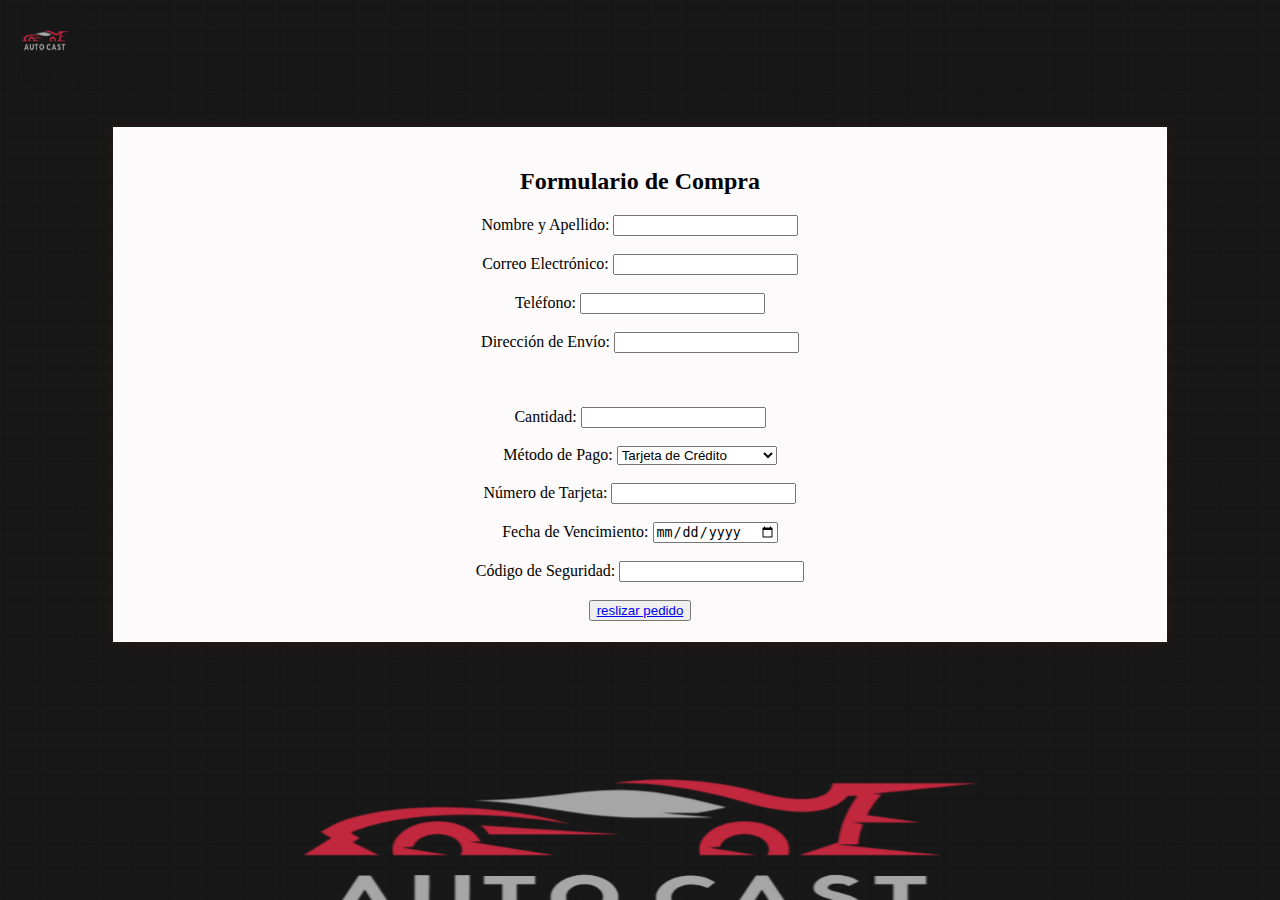
<file: formulario.html>
<!DOCTYPE html>
<html>
<head>
	<link rel="stylesheet" href="styleformulario.css">
    
    <nav>            
      <a class="nav-link active" aria-current="page" href="index.html"><img src="imagenes/AUTOCAST.png" width="75" height="75" href="formulario.html"></a></a>
      <title>Formulario de Compra</title>
	<style>
		.container {
			width: 80%;
			margin: 40px auto;
			padding: 20px;
			background-color: #fcfafa;
			border: 1px solid #ffffff;
			box-shadow: 0 0 10px rgba(235, 3, 3, 0.1);
		}
	</style>
</head>
<body>
	<center>
    <div class="container">
		<form action="https://example.com/procesar-pedido" method="post">
			<h2>Formulario de Compra </h2>
			<label for="nombre">Nombre y Apellido:</label>
			<input type="text" id="nombre" name="nombre" required><br><br>
			<label for="email">Correo Electrónico:</label>
			<input type="email" id="email" name="email" required><br><br>
			<label for="telefono">Teléfono:</label>
			<input type="tel" id="telefono" name="telefono" required><br><br>
			<label for="direccion">Dirección de Envío:</label>
			<input type="text" id="direccion" name="direccion" required><br><br>
	        </select><br><br>
			<label for="cantidad">Cantidad:</label>
			<input type="number" id="cantidad" name="cantidad" required><br><br>
			<label for="metodo-pago">Método de Pago:</label>
			<select id="metodo-pago" name="metodo-pago" required>
				<option value="tarjeta-credito">Tarjeta de Crédito</option>
				<option value="paypal">PayPal</option>
				<option value="transferencia-bancaria">Transferencia Bancaria</option>
			</select><br><br>
			<label for="numero-tarjeta">Número de Tarjeta:</label>
			<input type="text" id="numero-tarjeta" name="numero-tarjeta" required><br><br>
			<label for="fecha-vencimiento">Fecha de Vencimiento:</label>
			<input type="date" id="fecha-vencimiento" name="fecha-vencimiento" required><br><br>
			<label for="codigo-seguridad">Código de Seguridad:</label>
			<input type="text" id="codigo-seguridad" name="codigo-seguridad" required><br><br>
			<a href="gracias.html"><button>reslizar pedido</a></button >
		</form>
	</div>
	
</nav> 
</center>
<nav>
	<div>
		
<style>
  body {
	background-image: url('./imagenes/AUTOCAST.png'); 
   
	background-size: 85% 80%;
	background-position: center;
   
   
  }
</style>
</head>

	</div>
</nav>


</body>
</html>
</file>
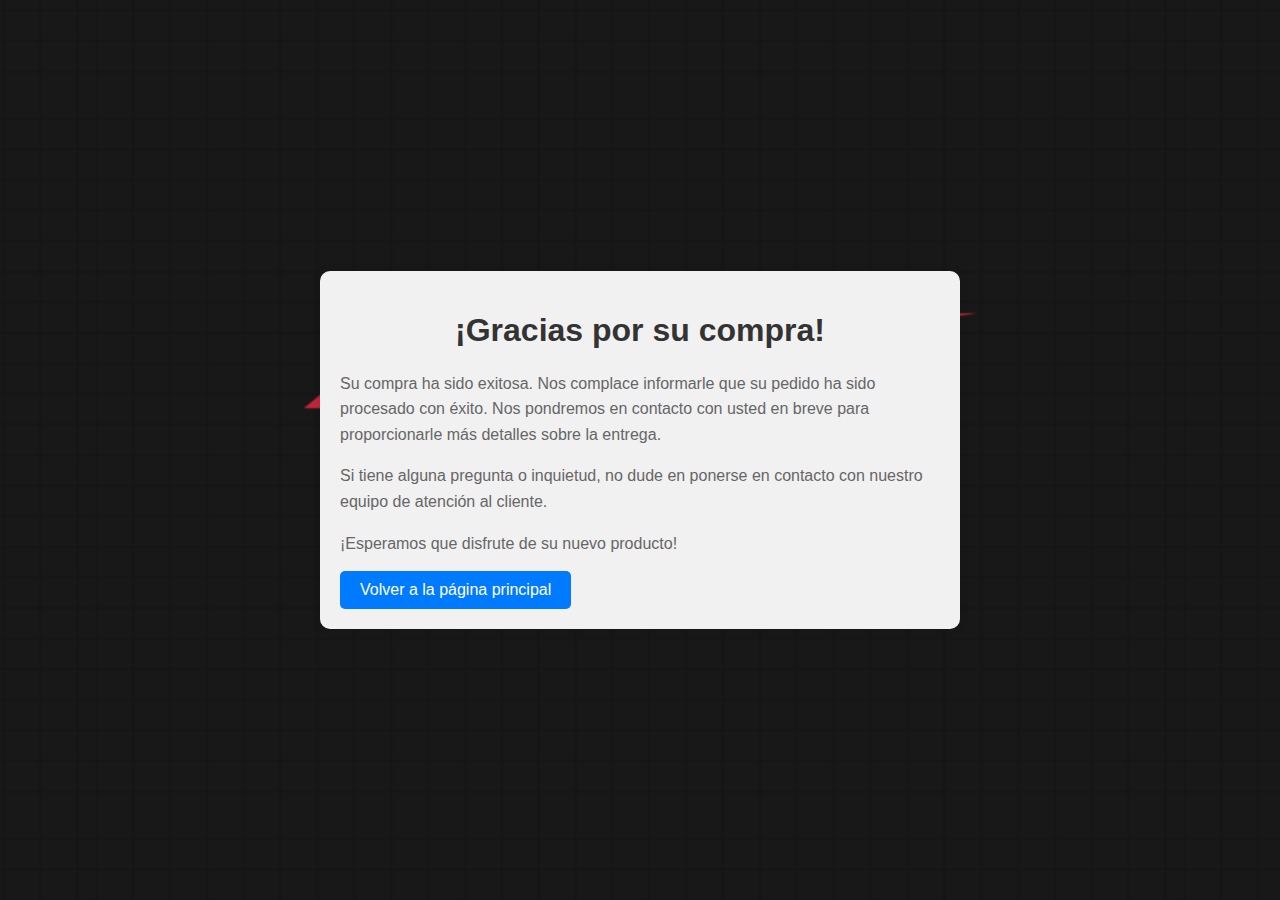
<file: gracias.html>
<!DOCTYPE html>
<html lang="es">
<head>
    <meta charset="UTF-8">
    <meta name="viewport" content="width=device-width, initial-scale=1.0">
    <title>Gracias por su compra</title>
    <style>
        body {
            font-family: Arial, sans-serif;
            margin: 0;
            padding: 0;
            background-color: #f00f0f;
            display: flex;
            justify-content: center;
            align-items: center;
            height: 100vh;
        }
        .container {
            max-width: 600px;
            margin: 0 auto;
            background-color: #f1f1f1;
            padding: 20px;
            border-radius: 10px;
            box-shadow: 0 0 10px rgba(0, 0, 0, 0.1);
        }
        h1 {
            color: #333;
            text-align: center;
        }
        p {
            color: #666;
            line-height: 1.6;
            margin-bottom: 15px; /* Añadido para espacio entre párrafos */
        }
        .btn {
            display: inline-block;
            padding: 10px 20px;
            background-color: #007bff;
            color: #fff;
            text-decoration: none;
            border-radius: 5px;
            transition: background-color 0.3s ease;
        }
        .btn:hover {
            background-color: #0c77e2;
        }
    
        body {
	background-image: url('./imagenes/AUTOCAST.png'); 
   
	background-size: 85% 80%;
	background-position: center;
   
   
  }   
    
    
    </style>
</head>
<body>
    <div class="container">
        <h1>¡Gracias por su compra!</h1>
        <p>Su compra ha sido exitosa. Nos complace informarle que su pedido ha sido procesado con éxito. Nos pondremos en contacto con usted en breve para proporcionarle más detalles sobre la entrega.</p>
        <p>Si tiene alguna pregunta o inquietud, no dude en ponerse en contacto con nuestro equipo de atención al cliente.</p>
        <p>¡Esperamos que disfrute de su nuevo producto!</p>
        <a href="index.html" class="btn">Volver a la página principal</a>
    </div>
</body>
</html>
</file>
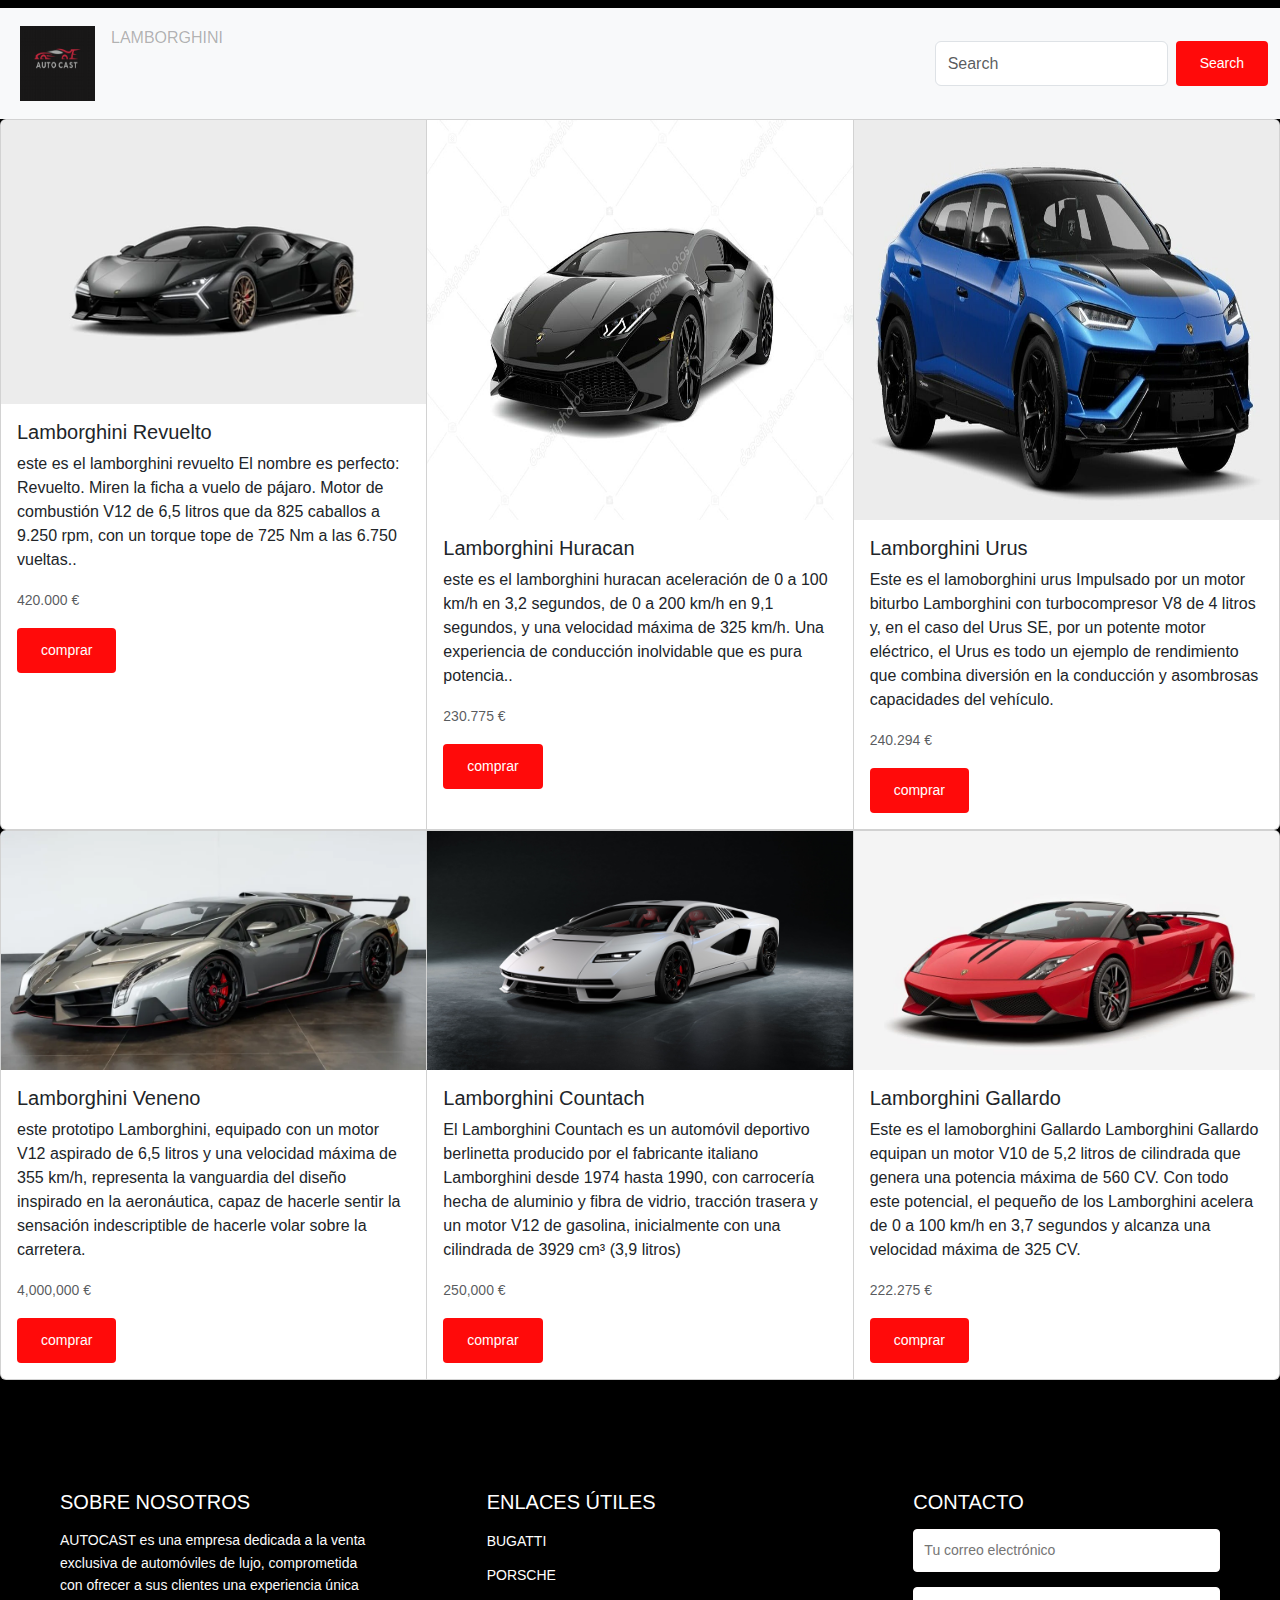
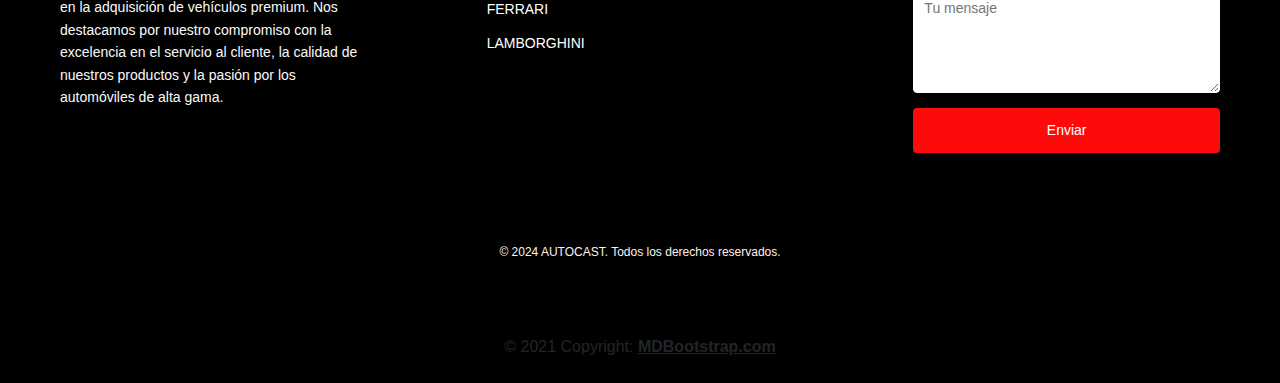
<file: lamborgini.html>
<!doctype html>
<html lang="en">
  <head>
    <meta charset="utf-8">
    <meta name="viewport" content="width=device-width, initial-scale=1">
    <title>LAMBORGHINI</title>
    <link href="https://cdn.jsdelivr.net/npm/bootstrap@5.3.3/dist/css/bootstrap.min.css" rel="stylesheet" integrity="sha384-QWTKZyjpPEjISv5WaRU9OFeRpok6YctnYmDr5pNlyT2bRjXh0JMhjY6hW+ALEwIH" crossorigin="anonymous">
    <link rel="stylesheet" href="style.css">
  <link rel="stylesheet" href="Lambo2.css">
  </head>
  <body>
    <h1></h1>
    <nav class="navbar navbar-expand-lg bg-body-tertiary">
        <div class="container-fluid">
        
          <button class="navbar-toggler" type="button" data-bs-toggle="collapse" data-bs-target="#navbarSupportedContent" aria-controls="navbarSupportedContent" aria-expanded="false" aria-label="Toggle navigation">
            <span class="navbar-toggler-icon"></span>
          </button>
          <div class="collapse navbar-collapse" id="navbarSupportedContent">
            <ul class="navbar-nav me-auto mb-2 mb-lg-0">
              <li class="nav-item">
                
                <a class="nav-link active" aria-current="page" href="index.html"><img src="imagenes/AUTOCAST.png" width="75" height="75" href="index.html"></a></a>
            </li>
              </a>
                
        
              <li class="nav-item">
                <a class="nav-link disabled" aria-disabled="true">LAMBORGHINI</a>
              </li>
            </ul>
            <form class="d-flex" role="search">
              <input class="form-control me-2" type="search" placeholder="Search" aria-label="Search">
              <button class="btn btn-outline-success" type="submit">Search</button>
            </form>
          </div>
        </div>
      </nav>
      
      <div class="card-group">
        <div class="card">
          <img src="imagenes/revuelto.webp" class="card-img-top" alt="">
          <div class="card-body">
            <h5 class="card-title">Lamborghini Revuelto</h5>
            <p class="card-text">este es el lamborghini revuelto El nombre es perfecto: Revuelto. Miren la ficha a vuelo de pájaro. Motor de combustión V12 de 6,5 litros que da 825 caballos a 9.250 rpm, con un torque tope de 725 Nm a las 6.750 vueltas..</p>
            <p class="card-text"><small class="text-body-secondary"> 420.000 €</small></p>
            <a href="formulario.html"> <button class="btn btn-primary" type="button" >comprar</button></a>
          </div>
        </div>
        <div class="card">
          <img src="imagenes/huracan.jpg"  height="400"          class="card-img-top" alt="..."> 
          <div class="card-body">
            <h5 class="card-title">Lamborghini Huracan</h5>
            <p class="card-text"> este es el lamborghini huracan aceleración de 0 a 100 km/h en 3,2 segundos, de 0 a 200 km/h en 9,1 segundos, y una velocidad máxima de 325 km/h. Una experiencia de conducción inolvidable que es pura potencia..</p>
            <p class="card-text"><small class="text-body-secondary">230.775 €</small></p>
            <a href="formulario.html"> <button class="btn btn-primary" type="button" >comprar</button></a>
          
  </div>
        </div>
        <div class="card">
          <img src="imagenes/urus.jpg" height="400"             class="card-img-top" alt="500">
          <div class="card-body">
            <h5 class="card-title">Lamborghini Urus</h5>
            <p class="card-text">Este es el lamoborghini urus Impulsado por un motor biturbo Lamborghini con turbocompresor V8 de 4 litros y, en el caso del Urus SE, por un potente motor eléctrico, el Urus es todo un ejemplo de rendimiento que combina diversión en la conducción y asombrosas capacidades del vehículo.</p>
            <p class="card-text"><small class="text-body-secondary">240.294 €</small></p>
            <a href="formulario.html"> <button class="btn btn-primary" type="button" >comprar</button></a>
    
    </button>
          </div>
        </div>
      </div>
     
      <div class="card-group">
        <div class="card">
          <img src="imagenes/VENENOOO.webp" class="card-img-top" alt="">
          <div class="card-body">
            <h5 class="card-title">Lamborghini Veneno</h5>
            <p class="card-text"> este prototipo Lamborghini, equipado con un motor V12 aspirado de 6,5 litros y una velocidad máxima de 355 km/h, representa la vanguardia del diseño inspirado en la aeronáutica, capaz de hacerle sentir la sensación indescriptible de hacerle volar sobre la carretera.</p>
            <p class="card-text"><small class="text-body-secondary">4,000,000 € </small></p>
            <a href="formulario.html"> <button class="btn btn-primary" type="button" >comprar</button></a>
    
    
    
    
          </div>
        </div>
        <div class="card">
          <img src="imagenes/coun.jpg" class="card-img-top" alt="..."> 
          <div class="card-body">
            <h5 class="card-title">Lamborghini Countach</h5>
            <p class="card-text">  El Lamborghini Countach es un automóvil deportivo berlinetta producido por el fabricante italiano Lamborghini desde 1974 hasta 1990, con carrocería hecha de aluminio y fibra de vidrio, tracción trasera y un motor V12 de gasolina, inicialmente con una cilindrada de 3929 cm³ (3,9 litros)</p>
            <p class="card-text"><small class="text-body-secondary">250,000 €</small></p>
            <a href="formulario.html"> <button class="btn btn-primary" type="button" >comprar</button></a>
          
  </div>
        </div>
        <div class="card">
          <img src="imagenes/gallardo.jpg" class="card-img-top" alt="...">
          <div class="card-body">
            <h5 class="card-title">Lamborghini Gallardo</h5>
            <p class="card-text">Este es el lamoborghini Gallardo  Lamborghini Gallardo equipan un motor V10 de 5,2 litros de cilindrada que genera una potencia máxima de 560 CV. Con todo este potencial, el pequeño de los Lamborghini acelera de 0 a 100 km/h en 3,7 segundos y alcanza una velocidad máxima de 325 CV.</p>
            <p class="card-text"><small class="text-body-secondary">222.275 €</small></p>
            <a href="formulario.html"> <button class="btn btn-primary" type="button" >comprar</button></a>
          </div>
        </div>
      </div>
      <footer>
        <div class="footer-content">
          <div class="footer-section about">
            <h2>Sobre Nosotros</h2>
            <p> AUTOCAST es una empresa dedicada a la venta exclusiva de automóviles de lujo, comprometida con ofrecer a sus
              clientes una experiencia única en la adquisición de vehículos premium. Nos destacamos por nuestro compromiso con
              la excelencia en el servicio al cliente, la calidad de nuestros productos y la pasión por los automóviles de
              alta gama.</p>
            <ul class="socials">
              <li><a href="#"><i class="fab fa-facebook"></i></a></li>
              <li><a href="#"><i class="fab fa-twitter"></i></a></li>
              <li><a href="#"><i class="fab fa-instagram"></i></a></li>
            </ul>
          </div>
          <div class="footer-section links">
            <h2>Enlaces Útiles</h2>
            <ul>
              <li><a href="https://www.bugatti.com/">BUGATTI</a></li>
              <li><a href="https://www.porsche.com/latin-america-es/_honduras_/">PORSCHE</a></li>
              <li><a href="https://www.ferrari.com/es-ES">FERRARI</a></li>
              <li><a href="https://www.lamborghini.com/es-en">LAMBORGHINI</a></li>
            </ul>
          </div>
          <div class="footer-section contact-form">
            <h2>Contacto</h2>
            <form action="#" method="post">
              <input type="email" name="email" class="text-input contact-input" placeholder="Tu correo electrónico">
              <textarea rows="4" name="message" class="text-input contact-input" placeholder="Tu mensaje"></textarea>
              <button type="submit" class="btn btn-primary">Enviar</button>
            </form>
          </div>
        </div>
        <div class="footer-bottom">
          &copy; 2024 AUTOCAST. Todos los derechos reservados.
        </div>
      </footer>
      
      
      <!-- Copyright -->
      <div class="text-center p-4" style="background-color: rgb(0, 0, 0);">
        © 2021 Copyright:
        <a class="text-reset fw-bold" href="https://mdbootstrap.com/">MDBootstrap.com</a>
      </div>
      <!-- Copyright -->
      </footer>
      <!-- Footer -->
      <script src="https://cdn.jsdelivr.net/npm/bootstrap@5.3.3/dist/js/bootstrap.bundle.min.js"
        integrity="sha384-YvpcrYf0tY3lHB60NNkmXc5s9fDVZLESaAA55NDzOxhy9GkcIdslK1eN7N6jIeHz" crossorigin="anonymous"></script>
      

</body>
</html>
</file>
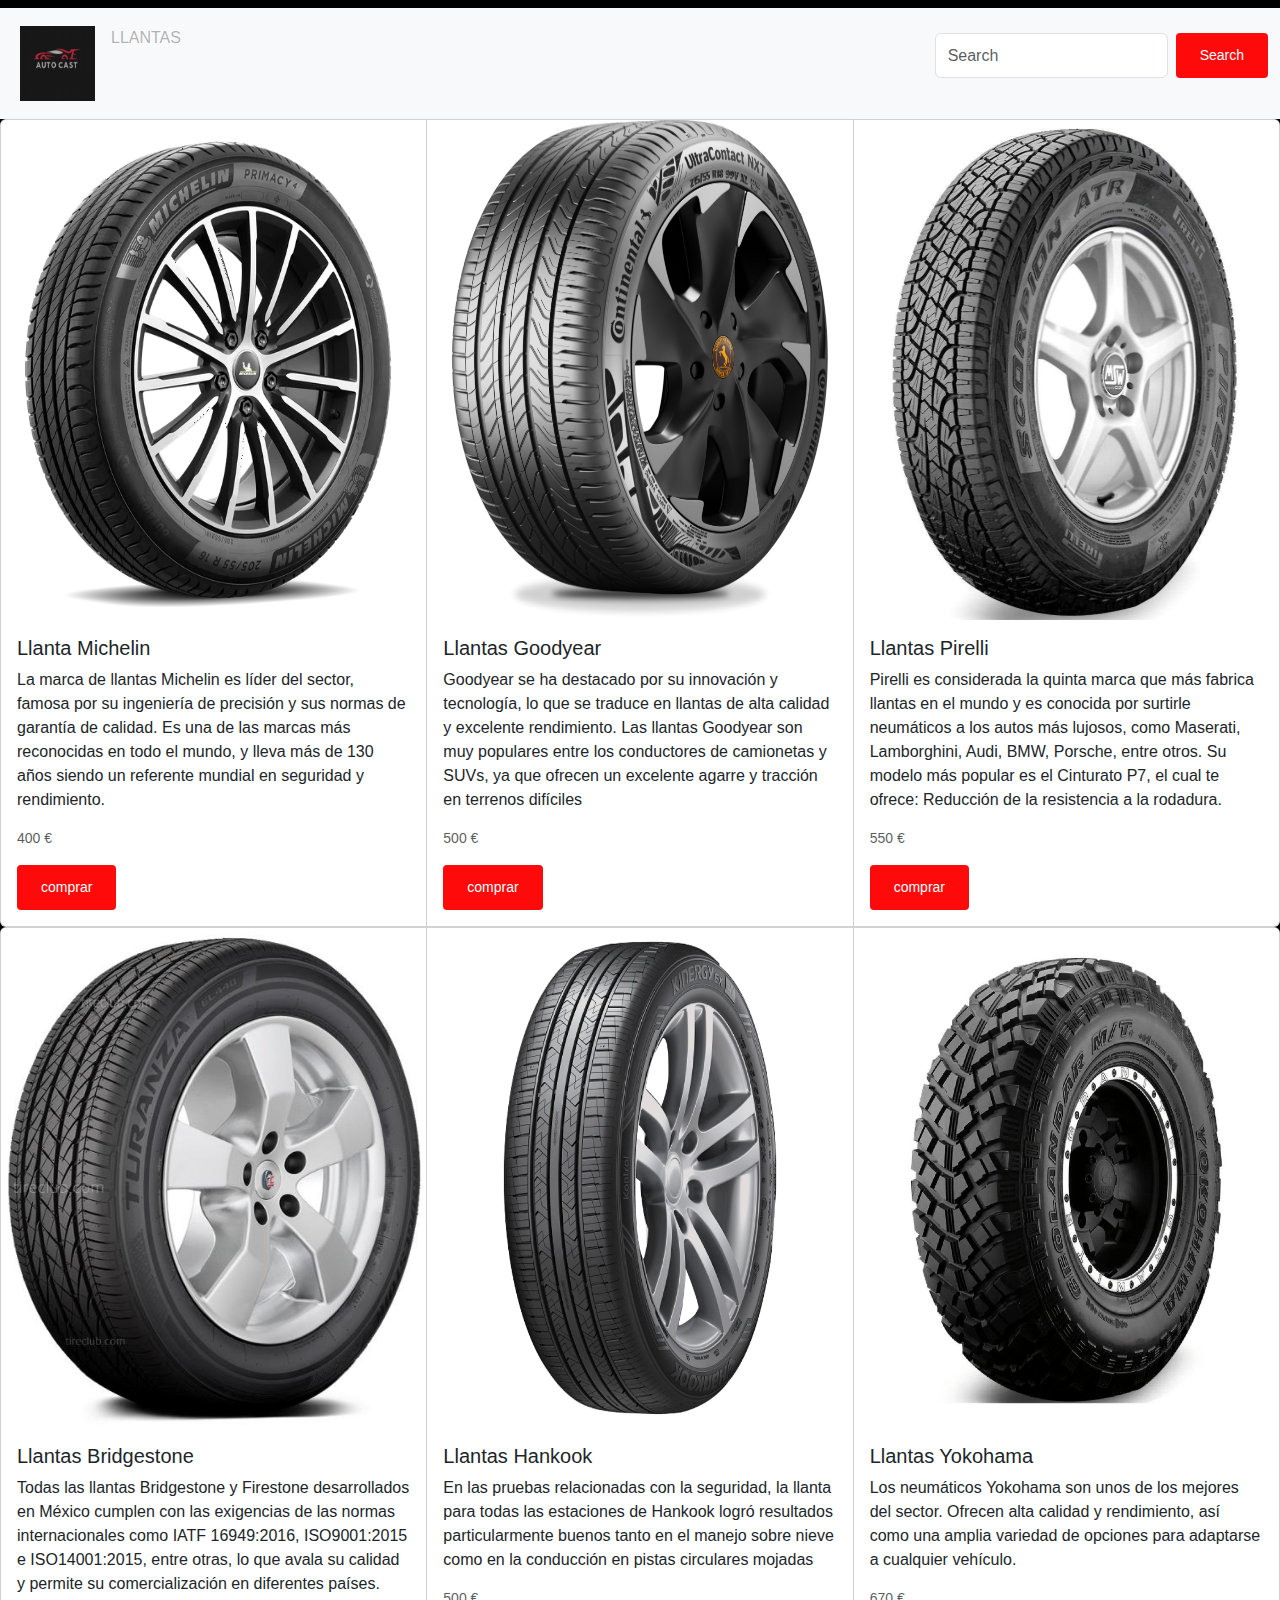
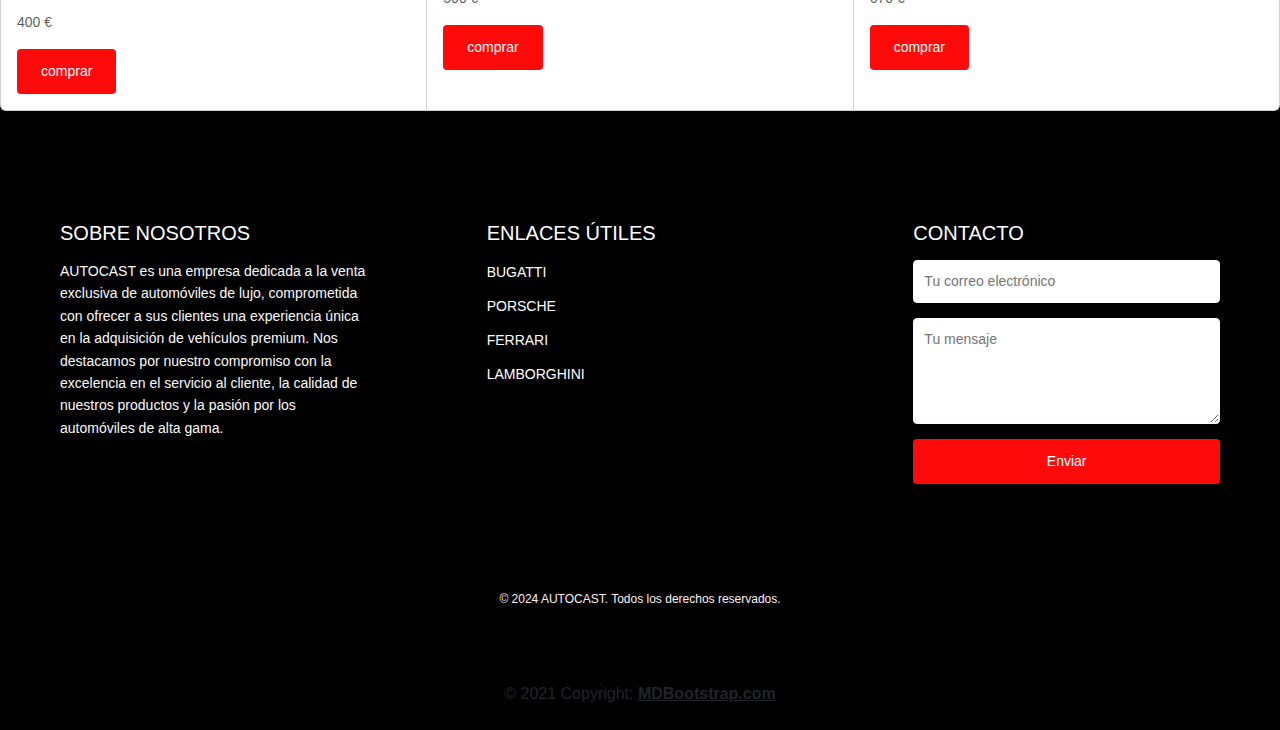
<file: llantas.html>
<html lang="en">
    <head>
      <meta charset="utf-8">
      <meta name="viewport" content="width=device-width, initial-scale=1">
      <title>LLANTAS</title>
      <link href="https://cdn.jsdelivr.net/npm/bootstrap@5.3.3/dist/css/bootstrap.min.css" rel="stylesheet" integrity="sha384-QWTKZyjpPEjISv5WaRU9OFeRpok6YctnYmDr5pNlyT2bRjXh0JMhjY6hW+ALEwIH" crossorigin="anonymous">
      <link rel="stylesheet" href="style.css">
    <link rel="stylesheet" href="llanta.css">
    </head>
    <body>
      <h1></h1>
      <nav class="navbar navbar-expand-lg bg-body-tertiary">
          <div class="container-fluid">
          
            <button class="navbar-toggler" type="button" data-bs-toggle="collapse" data-bs-target="#navbarSupportedContent" aria-controls="navbarSupportedContent" aria-expanded="false" aria-label="Toggle navigation">
              <span class="navbar-toggler-icon"></span>
            </button>
            <div class="collapse navbar-collapse" id="navbarSupportedContent">
              <ul class="navbar-nav me-auto mb-2 mb-lg-0">
                <li class="nav-item">
                  
                  <a class="nav-link active" aria-current="page" href="index.html"><img src="imagenes/AUTOCAST.png" width="75" height="75" href="index.html"></a></a>
              </li>
                </a>
                  
          
                <li class="nav-item">
                  <a class="nav-link disabled" aria-disabled="true">LLANTAS</a>
                </li>
              </ul>
              <form class="d-flex" role="search">
                <input class="form-control me-2" type="search" placeholder="Search" aria-label="Search">
                <button class="btn btn-outline-success" type="submit">Search</button>
              </form>
            </div>
          </div>
        </nav>
        
        <div class="card-group">
          <div class="card">
            <img src="imagenes/LLANTA 11.webp" height="500px"      class="card-img-top" alt="">
            <div class="card-body">
              <h5 class="card-title">Llanta Michelin</h5>
              <p class="card-text">La marca de llantas Michelin es líder del sector, famosa por su ingeniería de precisión y sus normas de garantía de calidad. Es una de las marcas más reconocidas en todo el mundo, y lleva más de 130 años siendo un referente mundial en seguridad y rendimiento.</p>
              <p class="card-text"><small class="text-body-secondary">400 €</small></p>
              <a href="formulario.html"> <button class="btn btn-primary" type="button" >comprar</button></a>
            </div>
          </div>
          <div class="card">
            <img src="imagenes/llanta 2.webp"  height=500px class="card-img-top" alt="..."> 
            <div class="card-body">
              <h5 class="card-title">Llantas Goodyear
              </h5>
              <p class="card-text">  Goodyear se ha destacado por su innovación y tecnología, lo que se traduce en llantas de alta calidad y excelente rendimiento. Las llantas Goodyear son muy populares entre los conductores de camionetas y SUVs, ya que ofrecen un excelente agarre y tracción en terrenos difíciles</p>
              <p class="card-text"><small class="text-body-secondary">500 €</small></p>
              <a href="formulario.html"> <button class="btn btn-primary" type="button" >comprar</button></a>
            
    </div>
          </div>
          <div class="card">
            <img src="imagenes/llanta 4.jpg" height="500px" class="card-img-top" alt="...">
            <div class="card-body">
              <h5 class="card-title">Llantas Pirelli</h5>
              <p class="card-text">Pirelli es considerada la quinta marca que más fabrica llantas en el mundo y es conocida por surtirle neumáticos a los autos más lujosos, como Maserati, Lamborghini, Audi, BMW, Porsche, entre otros. Su modelo más popular es el Cinturato P7, el cual te ofrece: Reducción de la resistencia a la rodadura.</p>
              <p class="card-text"><small class="text-body-secondary">550 €</small></p>
              <a href="formulario.html"> <button class="btn btn-primary" type="button" >comprar</button></a>
      
      </button>
            </div>
          </div>
        </div>
       
        <div class="card-group">
          <div class="card">
            <img src="imagenes/llanta 6.jpg" height="500px"    class="card-img-top" alt="500">
            <div class="card-body">
              <h5 class="card-title">Llantas Bridgestone</h5>
              <p class="card-text"> Todas las llantas Bridgestone y Firestone desarrollados en México cumplen con las exigencias de las normas internacionales como IATF 16949:2016, ISO9001:2015 e ISO14001:2015, entre otras, lo que avala su calidad y permite su comercialización en diferentes países.</p>
              <p class="card-text"><small class="text-body-secondary">400 € </small></p>
              <a href="formulario.html"> <button class="btn btn-primary" type="button" >comprar</button></a>
      
      
      
      
            </div>
          </div>
          <div class="card">
            <img src="imagenes/llanta 8.webp"   height="500px"              class="card-img-top" alt="500"> 
            <div class="card-body">
              <h5 class="card-title">Llantas Hankook
              </h5>
              <p class="card-text"> En las pruebas relacionadas con la seguridad, la llanta para todas las estaciones de Hankook logró resultados particularmente buenos tanto en el manejo sobre nieve como en la conducción en pistas circulares mojadas</p>
              <p class="card-text"><small class="text-body-secondary">500 €</small></p>
              <a href="formulario.html"> <button class="btn btn-primary" type="button" >comprar</button></a>
            
    </div>
          </div>
          <div class="card">
            <img src="imagenes/llanta 7.png"    height="500px" class="card-img-top" alt="500">
            <div class="card-body">
              <h5 class="card-title">Llantas Yokohama</h5>
              <p class="card-text">Los neumáticos Yokohama son unos de los mejores del sector. Ofrecen alta calidad y rendimiento, así como una amplia variedad de opciones para adaptarse a cualquier vehículo.</p>
              <p class="card-text"><small class="text-body-secondary">670 €</small></p>
              <a href="formulario.html"> <button class="btn btn-primary" type="button" >comprar</button></a>
            </div>
          </div>
        </div>
        <footer>
          <div class="footer-content">
            <div class="footer-section about">
              <h2>Sobre Nosotros</h2>
              <p> AUTOCAST es una empresa dedicada a la venta exclusiva de automóviles de lujo, comprometida con ofrecer a sus
                clientes una experiencia única en la adquisición de vehículos premium. Nos destacamos por nuestro compromiso con
                la excelencia en el servicio al cliente, la calidad de nuestros productos y la pasión por los automóviles de
                alta gama.</p>
              <ul class="socials">
                <li><a href="#"><i class="fab fa-facebook"></i></a></li>
                <li><a href="#"><i class="fab fa-twitter"></i></a></li>
                <li><a href="#"><i class="fab fa-instagram"></i></a></li>
              </ul>
            </div>
            <div class="footer-section links">
              <h2>Enlaces Útiles</h2>
              <ul>
                <li><a href="https://www.bugatti.com/">BUGATTI</a></li>
                <li><a href="https://www.porsche.com/latin-america-es/_honduras_/">PORSCHE</a></li>
                <li><a href="https://www.ferrari.com/es-ES">FERRARI</a></li>
                <li><a href="https://www.lamborghini.com/es-en">LAMBORGHINI</a></li>
              </ul>
            </div>
            <div class="footer-section contact-form">
              <h2>Contacto</h2>
              <form action="#" method="post">
                <input type="email" name="email" class="text-input contact-input" placeholder="Tu correo electrónico">
                <textarea rows="4" name="message" class="text-input contact-input" placeholder="Tu mensaje"></textarea>
                <button type="submit" class="btn btn-primary">Enviar</button>
              </form>
            </div>
          </div>
          <div class="footer-bottom">
            &copy; 2024 AUTOCAST. Todos los derechos reservados.
          </div>
        </footer>
        
        
        <!-- Copyright -->
        <div class="text-center p-4" style="background-color: rgb(0, 0, 0);">
          © 2021 Copyright:
          <a class="text-reset fw-bold" href="https://mdbootstrap.com/">MDBootstrap.com</a>
        </div>
        <!-- Copyright -->
        </footer>
        <!-- Footer -->
        <script src="https://cdn.jsdelivr.net/npm/bootstrap@5.3.3/dist/js/bootstrap.bundle.min.js"
          integrity="sha384-YvpcrYf0tY3lHB60NNkmXc5s9fDVZLESaAA55NDzOxhy9GkcIdslK1eN7N6jIeHz" crossorigin="anonymous"></script>
        
  </body>
  </html>
</file>
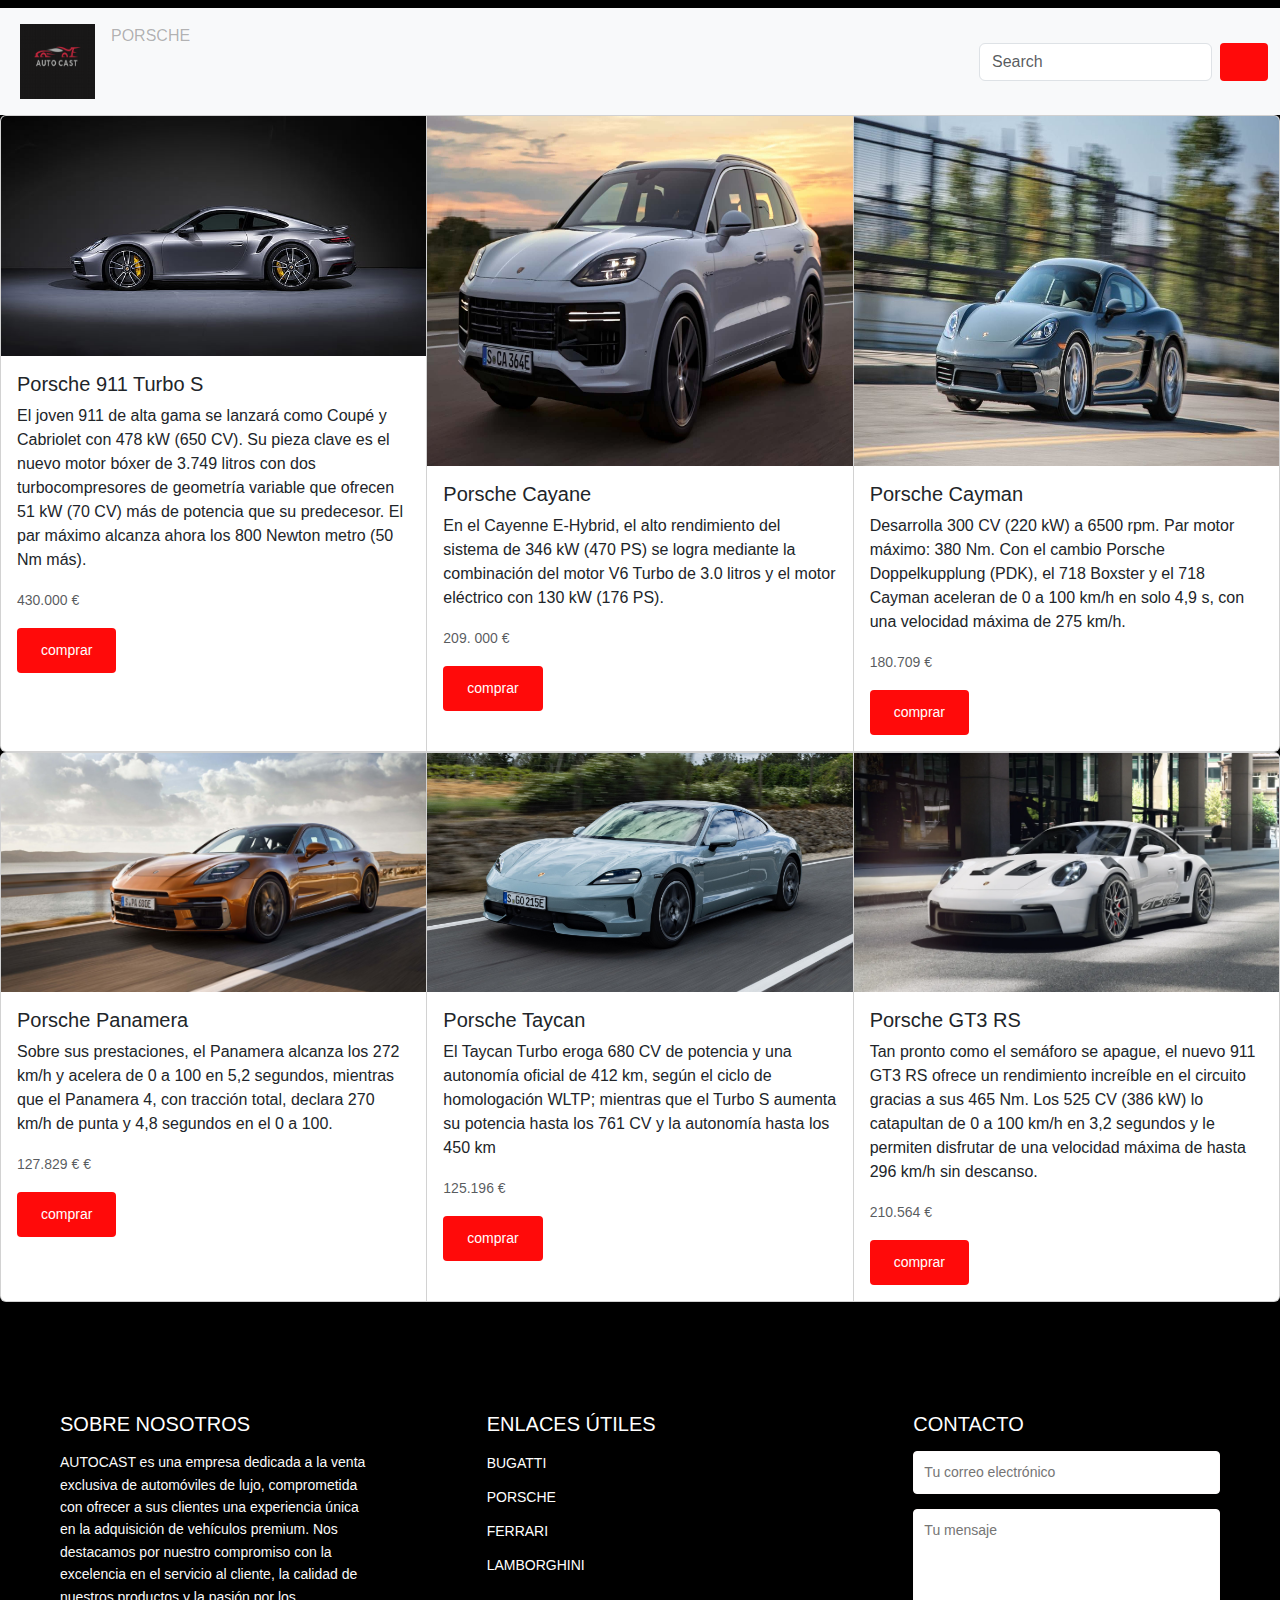
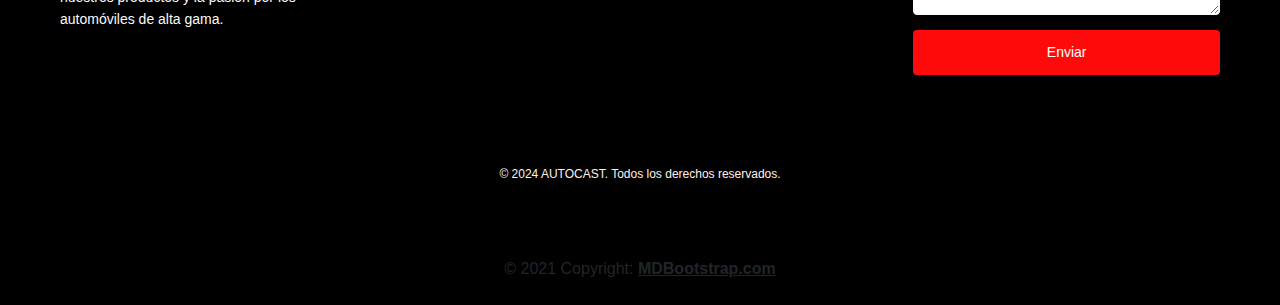
<file: porsche.html>
<!doctype html>
<html lang="en">
  <head>
    <meta charset="utf-8">
    <meta name="viewport" content="width=device-width, initial-scale=1">
    <title>PORSCHE</title>
    <link href="https://cdn.jsdelivr.net/npm/bootstrap@5.3.3/dist/css/bootstrap.min.css" rel="stylesheet" integrity="sha384-QWTKZyjpPEjISv5WaRU9OFeRpok6YctnYmDr5pNlyT2bRjXh0JMhjY6hW+ALEwIH" crossorigin="anonymous">
<link rel="stylesheet" href="porsche.css">
  </head>
  <body>
    <h1></h1>
    <nav class="navbar navbar-expand-lg bg-body-tertiary">
        <div class="container-fluid">
        
          <button class="navbar-toggler" type="button" data-bs-toggle="collapse" data-bs-target="#navbarSupportedContent" aria-controls="navbarSupportedContent" aria-expanded="false" aria-label="Toggle navigation">
            <span class="navbar-toggler-icon"></span>
          </button>
          <div class="collapse navbar-collapse" id="navbarSupportedContent">
            <ul class="navbar-nav me-auto mb-2 mb-lg-0">
              <li class="nav-item">
                
                <a class="nav-link active" aria-current="page" href="index.html"><img src="imagenes/AUTOCAST.png" width="75" height="75" href="index.html"></a></a>
            </li>
              </a>
                
        
              <li class="nav-item">
                <a class="nav-link disabled" aria-disabled="true">PORSCHE</a>
              </li>
            </ul>
            <form class="d-flex" role="search">
              <input class="form-control me-2" type="search" placeholder="Search" aria-label="Search">
              <button class="btn btn-outline-success" type="submit"></button>
            </form>
          </div>
        </div>
      </nav>
      
      <div class="card-group">
        <div class="card">
          <img src="imagenes/911.jpg" class="card-img-top" alt="">
          <div class="card-body">
            <h5 class="card-title">Porsche 911 Turbo S</h5>
            <p class="card-text">El joven 911 de alta gama se lanzará como Coupé y Cabriolet con 478 kW (650 CV). Su pieza clave es el nuevo motor bóxer de 3.749 litros con dos turbocompresores de geometría variable que ofrecen 51 kW (70 CV) más de potencia que su predecesor. El par máximo alcanza ahora los 800 Newton metro (50 Nm más).</p>
            <p class="card-text"><small class="text-body-secondary"> 430.000 €</small></p>
            <a href="formulario.html"> <button class="btn btn-primary" type="button" >comprar</button></a>
          </div>
        </div>
        <div class="card">
          <img src="imagenes/cayane.jpg"  height="350"        class="card-img-top" alt="..."> 
          <div class="card-body">
            <h5 class="card-title">Porsche Cayane</h5>
            <p class="card-text"> En el Cayenne E-Hybrid, el alto rendimiento del sistema de 346 kW (470 PS) se logra mediante la combinación del motor V6 Turbo de 3.0 litros y el motor eléctrico con 130 kW (176 PS).</p>
            <p class="card-text"><small class="text-body-secondary"> 209. 000 €</small></p>
            <a href="formulario.html"> <button class="btn btn-primary" type="button" >comprar</button></a>
          
  </div>
        </div>
        <div class="card">
          <img src="imagenes/cayman.jpg"  height="350"             class="card-img-top" alt="...">
          <div class="card-body">
            <h5 class="card-title">Porsche Cayman</h5>
            <p class="card-text">Desarrolla 300 CV (220 kW) a 6500 rpm. Par motor máximo: 380 Nm. Con el cambio Porsche Doppelkupplung (PDK), el 718 Boxster y el 718 Cayman aceleran de 0 a 100 km/h en solo 4,9 s, con una velocidad máxima de 275 km/h.</p>
            <p class="card-text"><small class="text-body-secondary"> 180.709 €</small></p>
            <a href="formulario.html"> <button class="btn btn-primary" type="button" >comprar</button></a>
          </div>
        </div>
      </div>
     
      <div class="card-group">
        <div class="card">
          <img src="imagenes/panamera.jpg" class="card-img-top" alt="">
          <div class="card-body">
            <h5 class="card-title">Porsche Panamera</h5>
            <p class="card-text"> Sobre sus prestaciones, el Panamera alcanza los 272 km/h y acelera de 0 a 100 en 5,2 segundos, mientras que el Panamera 4, con tracción total, declara 270 km/h de punta y 4,8 segundos en el 0 a 100.</p>
            <p class="card-text"><small class="text-body-secondary">127.829 € € </small></p>
            <a href="formulario.html"> <button class="btn btn-primary" type="button" >comprar</button></a>
          </div>
        </div>
        <div class="card">
          <img src="imagenes/taycan.jpg" class="card-img-top" alt="..."> 
          <div class="card-body">
            <h5 class="card-title">Porsche Taycan </h5>
            <p class="card-text">  El Taycan Turbo eroga 680 CV de potencia y una autonomía oficial de 412 km, según el ciclo de homologación WLTP; mientras que el Turbo S aumenta su potencia hasta los 761 CV y la autonomía hasta los 450 km</p>
            <p class="card-text"><small class="text-body-secondary">125.196 €</small></p>
            <a href="formulario.html"> <button class="btn btn-primary" type="button" >comprar</button></a>
          
  </div>
        </div>
        <div class="card">
          <img src="imagenes/gt3.webp" class="card-img-top" alt="...">
          <div class="card-body">
            <h5 class="card-title">Porsche GT3 RS</h5>
            <p class="card-text">Tan pronto como el semáforo se apague, el nuevo 911 GT3 RS ofrece un rendimiento increíble en el circuito gracias a sus 465 Nm. Los 525 CV (386 kW) lo catapultan de 0 a 100 km/h en 3,2 segundos y le permiten disfrutar de una velocidad máxima de hasta 296 km/h sin descanso.</p>
            <p class="card-text"><small class="text-body-secondary">210.564 €</small></p>
            <a href="formulario.html"> <button class="btn btn-primary" type="button" >comprar</button></a>
          </div>
        </div>
      </div>
     
      <footer>
        <div class="footer-content">
          <div class="footer-section about">
            <h2>Sobre Nosotros</h2>
            <p> AUTOCAST es una empresa dedicada a la venta exclusiva de automóviles de lujo, comprometida con ofrecer a sus
              clientes una experiencia única en la adquisición de vehículos premium. Nos destacamos por nuestro compromiso con
              la excelencia en el servicio al cliente, la calidad de nuestros productos y la pasión por los automóviles de
              alta gama.</p>
            <ul class="socials">
              <li><a href="#"><i class="fab fa-facebook"></i></a></li>
              <li><a href="#"><i class="fab fa-twitter"></i></a></li>
              <li><a href="#"><i class="fab fa-instagram"></i></a></li>
            </ul>
          </div>
          <div class="footer-section links">
            <h2>Enlaces Útiles</h2>
            <ul>
              <li><a href="https://www.bugatti.com/">BUGATTI</a></li>
              <li><a href="https://www.porsche.com/latin-america-es/_honduras_/">PORSCHE</a></li>
              <li><a href="https://www.ferrari.com/es-ES">FERRARI</a></li>
              <li><a href="https://www.lamborghini.com/es-en">LAMBORGHINI</a></li>
            </ul>
          </div>
          <div class="footer-section contact-form">
            <h2>Contacto</h2>
            <form action="#" method="post">
              <input type="email" name="email" class="text-input contact-input" placeholder="Tu correo electrónico">
              <textarea rows="4" name="message" class="text-input contact-input" placeholder="Tu mensaje"></textarea>
              <button type="submit" class="btn btn-primary">Enviar</button>
            </form>
          </div>
        </div>
        <div class="footer-bottom">
          &copy; 2024 AUTOCAST. Todos los derechos reservados.
        </div>
      </footer>
      
      
      <!-- Copyright -->
      <div class="text-center p-4" style="background-color: rgb(0, 0, 0);">
        © 2021 Copyright:
        <a class="text-reset fw-bold" href="https://mdbootstrap.com/">MDBootstrap.com</a>
      </div>
      <!-- Copyright -->
      </footer>
      <!-- Footer -->
      <script src="https://cdn.jsdelivr.net/npm/bootstrap@5.3.3/dist/js/bootstrap.bundle.min.js"
        integrity="sha384-YvpcrYf0tY3lHB60NNkmXc5s9fDVZLESaAA55NDzOxhy9GkcIdslK1eN7N6jIeHz" crossorigin="anonymous"></script>
      
</body>
</html>
</file>
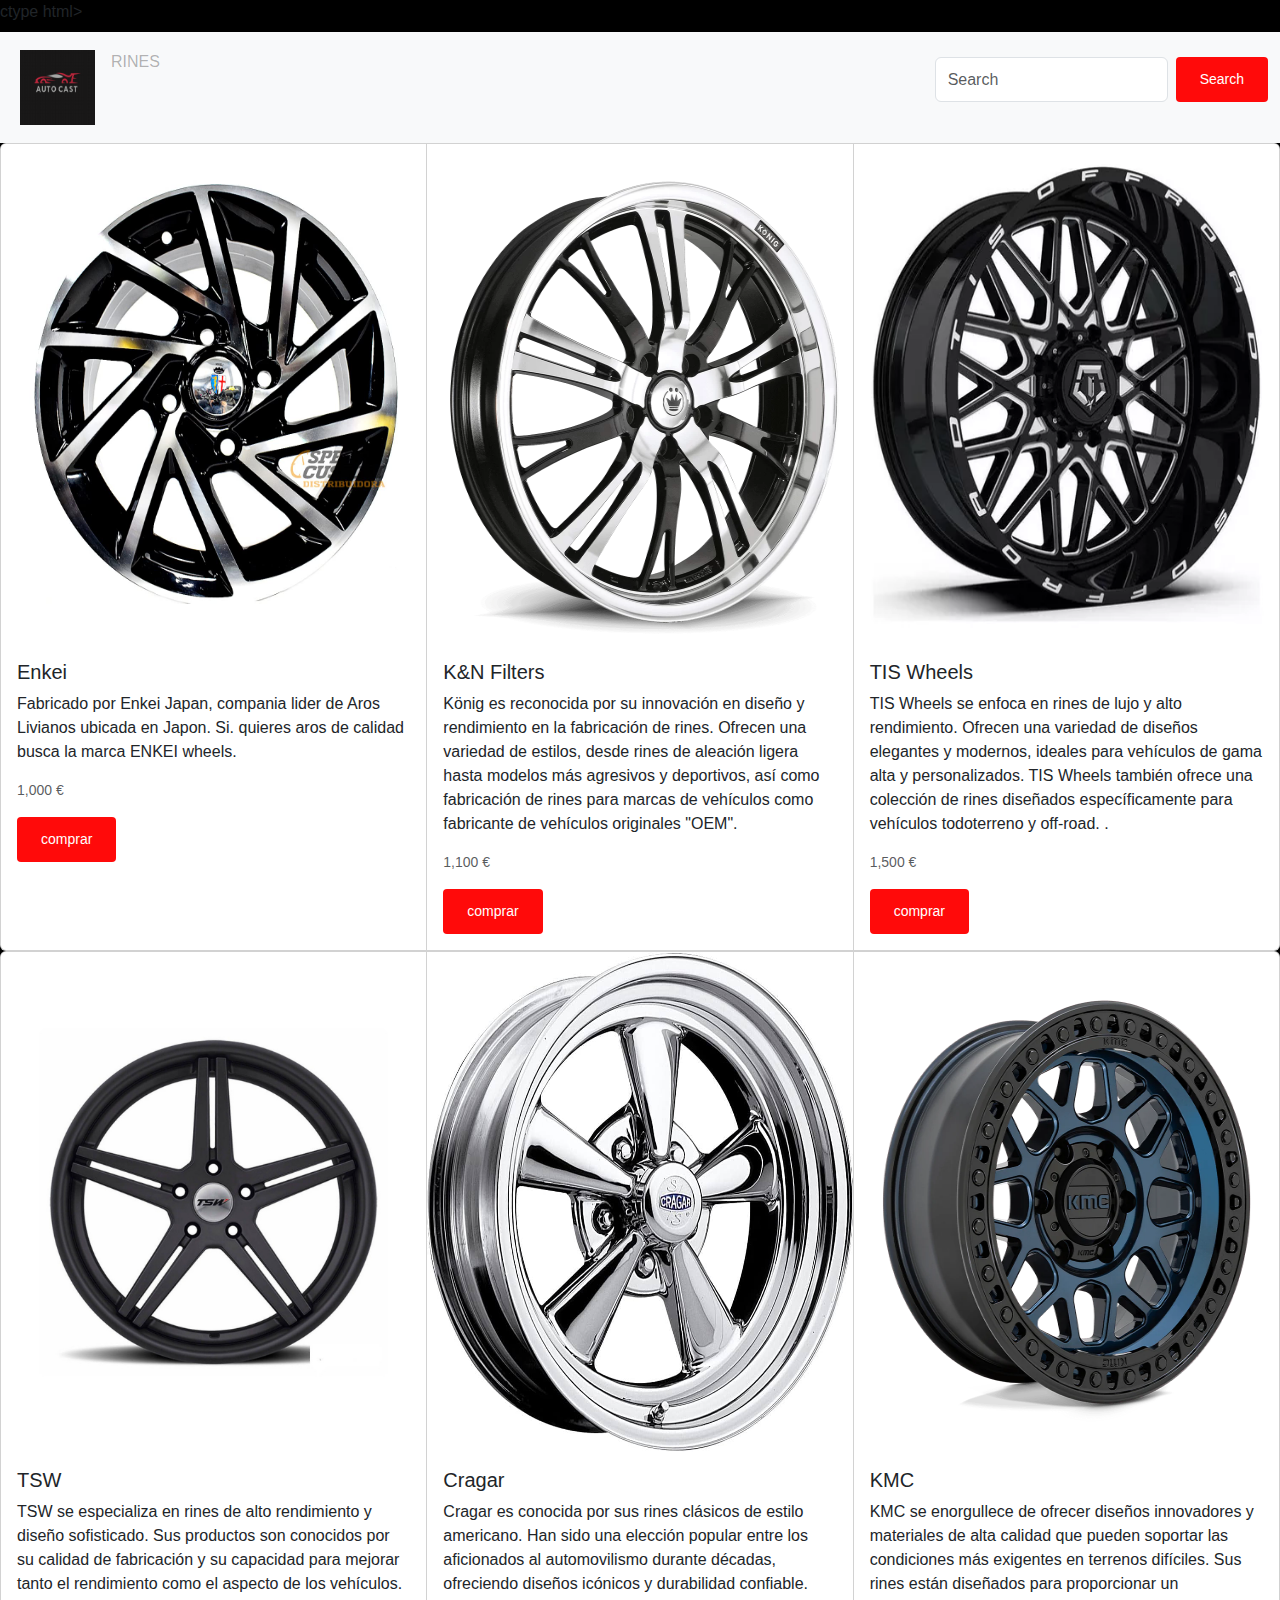
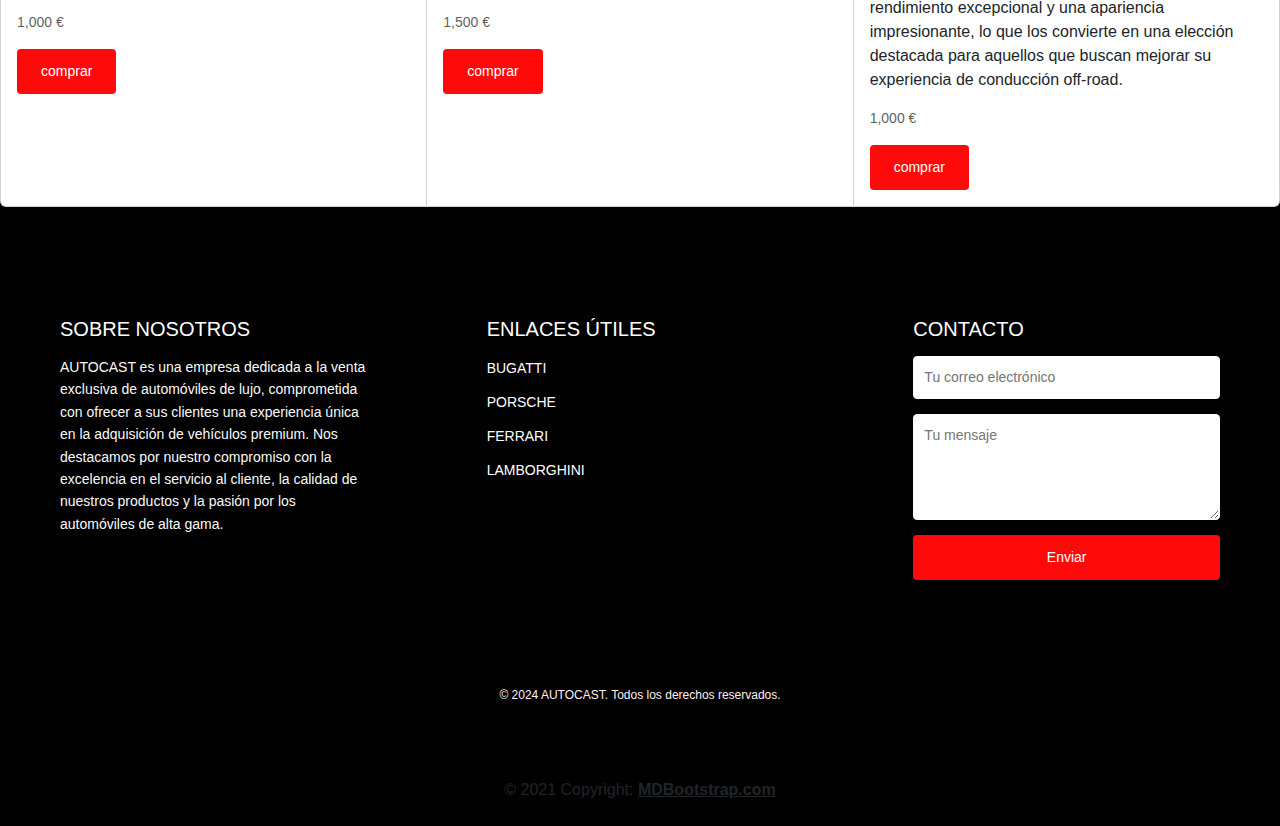
<file: rines.html>
ctype html>
<html lang="en">
  <head>
    <meta charset="utf-8">
    <meta name="viewport" content="width=device-width, initial-scale=1">
    <title>FILTROS</title>
    <link href="https://cdn.jsdelivr.net/npm/bootstrap@5.3.3/dist/css/bootstrap.min.css" rel="stylesheet" integrity="sha384-QWTKZyjpPEjISv5WaRU9OFeRpok6YctnYmDr5pNlyT2bRjXh0JMhjY6hW+ALEwIH" crossorigin="anonymous">
    <link rel="stylesheet" href="style.css">
  <link rel="stylesheet" href="rines.css">
  </head>
  <body>
    <h1></h1>
    <nav class="navbar navbar-expand-lg bg-body-tertiary">
        <div class="container-fluid">
        
          <button class="navbar-toggler" type="button" data-bs-toggle="collapse" data-bs-target="#navbarSupportedContent" aria-controls="navbarSupportedContent" aria-expanded="false" aria-label="Toggle navigation">
            <span class="navbar-toggler-icon"></span>
          </button>
          <div class="collapse navbar-collapse" id="navbarSupportedContent">
            <ul class="navbar-nav me-auto mb-2 mb-lg-0">
              <li class="nav-item">
                
                <a class="nav-link active" aria-current="page" href="index.html"><img src="imagenes/AUTOCAST.png" width="75" height="75" href="index.html"></a></a>
            </li>
              </a>
                
        
              <li class="nav-item">
                <a class="nav-link disabled" aria-disabled="true">RINES</a>
              </li>
            </ul>
            <form class="d-flex" role="search">
              <input class="form-control me-2" type="search" placeholder="Search" aria-label="Search">
              <button class="btn btn-outline-success" type="submit">Search</button>
            </form>
          </div>
        </div>
      </nav>
      
      <div class="card-group">
        <div class="card">
          <img src="imagenes/RIN 1.jpg"  height="500"    class="card-img-top" alt="">
          <div class="card-body">
            <h5 class="card-title">Enkei </h5>
            <p class="card-text">Fabricado por Enkei Japan, compania lider de Aros Livianos ubicada en Japon. Si. quieres aros de calidad busca la marca ENKEI wheels.</p>
            <p class="card-text"><small class="text-body-secondary"> 1,000 €</small></p>
            <a href="formulario.html"> <button class="btn btn-primary" type="button" >comprar</button></a>
          </div>
        </div>
        <div class="card">
          <img src="imagenes/RIN 2.webp"  height=500px class="card-img-top" alt="..."> 
          <div class="card-body">
            <h5 class="card-title">K&N Filters</h5>
            <p class="card-text">  König es reconocida por su innovación en diseño y rendimiento en la fabricación de rines. Ofrecen una variedad de estilos, desde rines de aleación ligera hasta modelos más agresivos y deportivos, así como fabricación de rines para marcas de vehículos como fabricante de vehículos originales "OEM".</p>
            <p class="card-text"><small class="text-body-secondary">1,100 €</small></p>
            <a href="formulario.html"> <button class="btn btn-primary" type="button" >comprar</button></a>
          
  </div>
        </div>
        <div class="card">
          <img src="imagenes/rin 3.webp" height="500" class="card-img-top" alt="...">
          <div class="card-body">
            <h5 class="card-title">TIS Wheels</h5>
            <p class="card-text"> TIS Wheels se enfoca en rines de lujo y alto rendimiento. Ofrecen una variedad de diseños elegantes y modernos, ideales para vehículos de gama alta y personalizados. TIS Wheels también ofrece una colección de rines diseñados específicamente para vehículos todoterreno y off-road. .</p>
            <p class="card-text"><small class="text-body-secondary">1,500 €</small></p>
            <a href="formulario.html"> <button class="btn btn-primary" type="button" >comprar</button></a>
    
    </button>
          </div>
        </div>
      </div>
     
      <div class="card-group">
        <div class="card">
          <img src="imagenes/rin 4.jpg" height="500"    class="card-img-top" alt="500">
          <div class="card-body">
            <h5 class="card-title">TSW</h5>
            <p class="card-text"> TSW se especializa en rines de alto rendimiento y diseño sofisticado. Sus productos son conocidos por su calidad de fabricación y su capacidad para mejorar tanto el rendimiento como el aspecto de los vehículos.
            </p>
            <p class="card-text"><small class="text-body-secondary">1,000 € </small></p>
            <a href="formulario.html"> <button class="btn btn-primary" type="button" >comprar</button></a>
    
    
    
    
          </div>
        </div>
        <div class="card">
          <img src="imagenes/rin 5.jpg"   height="500"              class="card-img-top" alt="500"> 
          <div class="card-body">
            <h5 class="card-title">Cragar</h5>
            <p class="card-text"> Cragar es conocida por sus rines clásicos de estilo americano. Han sido una elección popular entre los aficionados al automovilismo durante décadas, ofreciendo diseños icónicos y durabilidad confiable.</p>
            <p class="card-text"><small class="text-body-secondary">1,500 €</small></p>
            <a href="formulario.html"> <button class="btn btn-primary" type="button" >comprar</button></a>
          
  </div>
        </div>
        <div class="card">
          <img src="imagenes/rin 6.webp"    height="500" class="card-img-top" alt="500">
          <div class="card-body">
            <h5 class="card-title">KMC</h5>
            <p class="card-text">KMC se enorgullece de ofrecer diseños innovadores y materiales de alta calidad que pueden soportar las condiciones más exigentes en terrenos difíciles. Sus rines están diseñados para proporcionar un rendimiento excepcional y una apariencia impresionante, lo que los convierte en una elección destacada para aquellos que buscan mejorar su experiencia de conducción off-road.
            </p>
            <p class="card-text"><small class="text-body-secondary">1,000 €</small></p>
            <a href="formulario.html"> <button class="btn btn-primary" type="button" >comprar</button></a>
          </div>
        </div>
      </div>
      <footer>
        <div class="footer-content">
          <div class="footer-section about">
            <h2>Sobre Nosotros</h2>
            <p> AUTOCAST es una empresa dedicada a la venta exclusiva de automóviles de lujo, comprometida con ofrecer a sus
              clientes una experiencia única en la adquisición de vehículos premium. Nos destacamos por nuestro compromiso con
              la excelencia en el servicio al cliente, la calidad de nuestros productos y la pasión por los automóviles de
              alta gama.</p>
            <ul class="socials">
              <li><a href="#"><i class="fab fa-facebook"></i></a></li>
              <li><a href="#"><i class="fab fa-twitter"></i></a></li>
              <li><a href="#"><i class="fab fa-instagram"></i></a></li>
            </ul>
          </div>
          <div class="footer-section links">
            <h2>Enlaces Útiles</h2>
            <ul>
              <li><a href="https://www.bugatti.com/">BUGATTI</a></li>
              <li><a href="https://www.porsche.com/latin-america-es/_honduras_/">PORSCHE</a></li>
              <li><a href="https://www.ferrari.com/es-ES">FERRARI</a></li>
              <li><a href="https://www.lamborghini.com/es-en">LAMBORGHINI</a></li>
            </ul>
          </div>
          <div class="footer-section contact-form">
            <h2>Contacto</h2>
            <form action="#" method="post">
              <input type="email" name="email" class="text-input contact-input" placeholder="Tu correo electrónico">
              <textarea rows="4" name="message" class="text-input contact-input" placeholder="Tu mensaje"></textarea>
              <button type="submit" class="btn btn-primary">Enviar</button>
            </form>
          </div>
        </div>
        <div class="footer-bottom">
          &copy; 2024 AUTOCAST. Todos los derechos reservados.
        </div>
      </footer>
      
      
      <!-- Copyright -->
      <div class="text-center p-4" style="background-color: rgb(0, 0, 0);">
        © 2021 Copyright:
        <a class="text-reset fw-bold" href="https://mdbootstrap.com/">MDBootstrap.com</a>
      </div>
      <!-- Copyright -->
      </footer>
      <!-- Footer -->
      <script src="https://cdn.jsdelivr.net/npm/bootstrap@5.3.3/dist/js/bootstrap.bundle.min.js"
        integrity="sha384-YvpcrYf0tY3lHB60NNkmXc5s9fDVZLESaAA55NDzOxhy9GkcIdslK1eN7N6jIeHz" crossorigin="anonymous"></script>
      

</body>
</html>
</file>
<file: style.css>
h1{
    color: #fafafa;
    font-family: unset;
}




body {
    font-family: 'Franklin Gothic Medium', 'Arial Narrow', Arial, sans-serif;
    margin: 0;
    padding: 0;
    box-sizing: content-box;
    background-color: #000000;

}





.nav-link {
    text-decoration: none;
    color: #f50000;
    padding: 10px 20px;
    transition: all 0.3s ease;
}

.nav-link:hover {
    background-color: #ff0000;
    border-radius: 5px;
}


.carousel-item img {
    width: 200px;;
    height: 700px;
    object-fit: cover;
}


.social-link {
    padding: 6px;
   
}
</file>
<file: nav.css>
.navbar {
    background-color: #343a40; /* Color de fondo */
    box-shadow: 0 4px 6px rgba(0, 0, 0, 0.1); /* Sombra suave */
    border-bottom: 2px solid #dc3545; /* Borde inferior rojo */
  }

  .navbar-brand img {
    max-height: 50px; /* Tamaño máximo del logo */
  }

  .navbar-toggler {
    border-color: #fff; /* Color del icono del toggler */
  }

  .navbar-toggler-icon {
    background-color: #fff; /* Color del icono del toggler */
  }

  .navbar-nav .nav-link {
    color: #f10a0a; /* Color del texto de los enlaces */
    font-weight: 500; /* Grosor de la fuente */
    margin-right: 15px; /* Espacio entre enlaces */
  }

  .navbar-nav .nav-link:hover {
    color: #000000; /* Color del texto de enlace al pasar el ratón */
  }

  .dropdown-menu {
    background-color: #f7f7f7; /* Color de fondo del menú desplegable */
  }

  .dropdown-item {
    color: #000000; /* Color del texto de los elementos del menú desplegable */
  }

  .dropdown-item:hover {
    background-color: #dc3545; /* Color de fondo al pasar el ratón */
    color: #fff; /* Color del texto al pasar el ratón */
  }

  .nav-link:hover {
    background-color: #ff0000;
    border-radius: 5px;
}
</file>
<file: footer.css>
/* Estilos generales del footer */
footer {
    background-color: #000000;
    color: #fff;
    padding: 50px 0;
    font-family: 'Segoe UI', Tahoma, Geneva, Verdana, sans-serif;
  }
  
  .footer-content {
    display: flex;
    justify-content: space-around;
    flex-wrap: wrap;
  }
  
  .footer-section {
    flex: 1;
    padding:  60px;
  }
  
  .footer-section h2 {
    font-size: 20px;
    margin-bottom: 15px;
    color: #ffffff;
    text-transform: uppercase;
  }
  
  .footer-section p {
    font-size: 14px;
    line-height: 1.6;
    color: #ffffff;
  }
  
  .footer-section ul {
    list-style-type: none;
    padding: 0;
  }
  
  .footer-section ul li {
    margin-bottom: 10px;
  }
  
  .footer-section ul li a {
    color: #ffffff;
    text-decoration: none;
    font-size: 14px;
    transition: color 0.3s ease;
  }
  
  .footer-section ul li a:hover {
    color: #ff0000;
  }
  
  .socials {
    display: flex;
    justify-content: center;
    margin-top: 15px;
  }
  
  .socials li {
    margin: 0 10px;
  }
  
  
  
 
  
  .contact-form form {
    display: flex;
    flex-direction: column;
  }
  
  .contact-input {
    margin-bottom: 15px;
    padding: 10px;
    font-size: 14px;
    border: 1px solid #ffffff;
    border-radius: 4px;
    color: #000000;
  }
  
  .contact-input:focus {
    outline: none;
    border-color: #085dfa;
  }
  
  .textarea {
    resize: vertical;
  }
  
  .btn {
    padding: 12px 24px;
    background-color: #ff0a0a;
    color: #fff;
    border: none;
    cursor: pointer;
    font-size: 14px;
    border-radius: 4px;
    transition: background-color 0.3s ease;
  }
  
  .btn:hover {
    background-color: #ff0b0b;
  }
  
  .footer-bottom {
    text-align: center;
    padding-top: 30px;
    font-size: 12px;
    color: #fff1f1;
  }
</file>
<file: bugatti.css>
.nav-link:hover {
    background-color: #ff0000;
    border-radius: 5px;
}

body {
    font-family: 'Franklin Gothic Medium', 'Arial Narrow', Arial, sans-serif;
    margin: 0;
    padding: 0;
    box-sizing: content-box;
    background-color: #000000;

}







/* Estilos generales del footer */
footer {
    background-color: #000000;
    color: #fff;
    padding: 50px 0;
    font-family: 'Segoe UI', Tahoma, Geneva, Verdana, sans-serif;
  }
  
  .footer-content {
    display: flex;
    justify-content: space-around;
    flex-wrap: wrap;
  }
  
  .footer-section {
    flex: 1;
    padding:  60px;
  }
  
  .footer-section h2 {
    font-size: 20px;
    margin-bottom: 15px;
    color: #ffffff;
    text-transform: uppercase;
  }
  
  .footer-section p {
    font-size: 14px;
    line-height: 1.6;
    color: #fafafa;
  }
  
  .footer-section ul {
    list-style-type: none;
    padding: 0;
  }
  
  .footer-section ul li {
    margin-bottom: 10px;
  }
  
  .footer-section ul li a {
    color: #ffffff;
    text-decoration: none;
    font-size: 14px;
    transition: color 0.3s ease;
  }
  
  .footer-section ul li a:hover {
    color: #ff0000;
  }
  
  .socials {
    display: flex;
    justify-content: center;
    margin-top: 15px;
  }
  
  .socials li {
    margin: 0 10px;
  }
  
  
  
 
  
  .contact-form form {
    display: flex;
    flex-direction: column;
  }
  
  .contact-input {
    margin-bottom: 15px;
    padding: 10px;
    font-size: 14px;
    border: 1px solid #fffcfc;
    border-radius: 4px;
    color: #eeeeee;
  }
  
  .contact-input:focus {
    outline: none;
    border-color: #085dfa;
  }
  
  .textarea {
    resize: vertical;
  }
  
  .btn {
    padding: 12px 24px;
    background-color: #ff0a0a;
    color: #fff;
    border: none;
    cursor: pointer;
    font-size: 14px;
    border-radius: 4px;
    transition: background-color 0.3s ease;
  }
  
  .btn:hover {
    background-color: #ff0b0b;
  }
  
  .footer-bottom {
    text-align: center;
    padding-top: 30px;
    font-size: 12px;
    color: #fff1f1;
  }
</file>
<file: escape.css>
body {
    font-family: 'Franklin Gothic Medium', 'Arial Narrow', Arial, sans-serif;
    margin: 0;
    padding: 0;
    box-sizing: content-box;
    background-color: #000000;

}







/* Estilos generales del footer */
footer {
    background-color: #000000;
    color: #fff;
    padding: 50px 0;
    font-family: 'Segoe UI', Tahoma, Geneva, Verdana, sans-serif;
  }
  
  .footer-content {
    display: flex;
    justify-content: space-around;
    flex-wrap: wrap;
  }
  
  .footer-section {
    flex: 1;
    padding:  60px;
  }
  
  .footer-section h2 {
    font-size: 20px;
    margin-bottom: 15px;
    color: #ffffff;
    text-transform: uppercase;
  }
  
  .footer-section p {
    font-size: 14px;
    line-height: 1.6;
    color: #fafafa;
  }
  
  .footer-section ul {
    list-style-type: none;
    padding: 0;
  }
  
  .footer-section ul li {
    margin-bottom: 10px;
  }
  
  .footer-section ul li a {
    color: #ffffff;
    text-decoration: none;
    font-size: 14px;
    transition: color 0.3s ease;
  }
  
  .footer-section ul li a:hover {
    color: #ff0000;
  }
  
  .socials {
    display: flex;
    justify-content: center;
    margin-top: 15px;
  }
  
  .socials li {
    margin: 0 10px;
  }
  
  
  
 
  
  .contact-form form {
    display: flex;
    flex-direction: column;
  }
  
  .contact-input {
    margin-bottom: 15px;
    padding: 10px;
    font-size: 14px;
    border: 1px solid #fffcfc;
    border-radius: 4px;
    color: #eeeeee;
  }
  
  .contact-input:focus {
    outline: none;
    border-color: #085dfa;
  }
  
  .textarea {
    resize: vertical;
  }
  
  .btn {
    padding: 12px 24px;
    background-color: #ff0a0a;
    color: #fff;
    border: none;
    cursor: pointer;
    font-size: 14px;
    border-radius: 4px;
    transition: background-color 0.3s ease;
  }
  
  .btn:hover {
    background-color: #ff0b0b;
  }
  
  .footer-bottom {
    text-align: center;
    padding-top: 30px;
    font-size: 12px;
    color: #fff1f1;
  }
</file>
<file: ferrari.css>
.nav-link:hover {
    background-color: #ff0000;
    border-radius: 5px;
}

body {
    font-family: 'Franklin Gothic Medium', 'Arial Narrow', Arial, sans-serif;
    margin: 0;
    padding: 0;
    box-sizing: content-box;
    background-color: #000000;

}







/* Estilos generales del footer */
footer {
    background-color: #000000;
    color: #fff;
    padding: 50px 0;
    font-family: 'Segoe UI', Tahoma, Geneva, Verdana, sans-serif;
  }
  
  .footer-content {
    display: flex;
    justify-content: space-around;
    flex-wrap: wrap;
  }
  
  .footer-section {
    flex: 1;
    padding:  60px;
  }
  
  .footer-section h2 {
    font-size: 20px;
    margin-bottom: 15px;
    color: #ffffff;
    text-transform: uppercase;
  }
  
  .footer-section p {
    font-size: 14px;
    line-height: 1.6;
    color: #fafafa;
  }
  
  .footer-section ul {
    list-style-type: none;
    padding: 0;
  }
  
  .footer-section ul li {
    margin-bottom: 10px;
  }
  
  .footer-section ul li a {
    color: #ffffff;
    text-decoration: none;
    font-size: 14px;
    transition: color 0.3s ease;
  }
  
  .footer-section ul li a:hover {
    color: #ff0000;
  }
  
  .socials {
    display: flex;
    justify-content: center;
    margin-top: 15px;
  }
  
  .socials li {
    margin: 0 10px;
  }
  
  
  
 
  
  .contact-form form {
    display: flex;
    flex-direction: column;
  }
  
  .contact-input {
    margin-bottom: 15px;
    padding: 10px;
    font-size: 14px;
    border: 1px solid #fffcfc;
    border-radius: 4px;
    color: #eeeeee;
  }
  
  .contact-input:focus {
    outline: none;
    border-color: #085dfa;
  }
  
  .textarea {
    resize: vertical;
  }
  
  .btn {
    padding: 12px 24px;
    background-color: #ff0a0a;
    color: #fff;
    border: none;
    cursor: pointer;
    font-size: 14px;
    border-radius: 4px;
    transition: background-color 0.3s ease;
  }
  
  .btn:hover {
    background-color: #ff0b0b;
  }
  
  .footer-bottom {
    text-align: center;
    padding-top: 30px;
    font-size: 12px;
    color: #fff1f1;
  }
</file>
<file: filtro.css>
body {
    font-family: 'Franklin Gothic Medium', 'Arial Narrow', Arial, sans-serif;
    margin: 0;
    padding: 0;
    box-sizing: content-box;
    background-color: #000000;

}







/* Estilos generales del footer */
footer {
    background-color: #000000;
    color: #fff;
    padding: 50px 0;
    font-family: 'Segoe UI', Tahoma, Geneva, Verdana, sans-serif;
  }
  
  .footer-content {
    display: flex;
    justify-content: space-around;
    flex-wrap: wrap;
  }
  
  .footer-section {
    flex: 1;
    padding:  60px;
  }
  
  .footer-section h2 {
    font-size: 20px;
    margin-bottom: 15px;
    color: #ffffff;
    text-transform: uppercase;
  }
  
  .footer-section p {
    font-size: 14px;
    line-height: 1.6;
    color: #fafafa;
  }
  
  .footer-section ul {
    list-style-type: none;
    padding: 0;
  }
  
  .footer-section ul li {
    margin-bottom: 10px;
  }
  
  .footer-section ul li a {
    color: #ffffff;
    text-decoration: none;
    font-size: 14px;
    transition: color 0.3s ease;
  }
  
  .footer-section ul li a:hover {
    color: #ff0000;
  }
  
  .socials {
    display: flex;
    justify-content: center;
    margin-top: 15px;
  }
  
  .socials li {
    margin: 0 10px;
  }
  
  
  
 
  
  .contact-form form {
    display: flex;
    flex-direction: column;
  }
  
  .contact-input {
    margin-bottom: 15px;
    padding: 10px;
    font-size: 14px;
    border: 1px solid #fffcfc;
    border-radius: 4px;
    color: #eeeeee;
  }
  
  .contact-input:focus {
    outline: none;
    border-color: #085dfa;
  }
  
  .textarea {
    resize: vertical;
  }
  
  .btn {
    padding: 12px 24px;
    background-color: #ff0a0a;
    color: #fff;
    border: none;
    cursor: pointer;
    font-size: 14px;
    border-radius: 4px;
    transition: background-color 0.3s ease;
  }
  
  .btn:hover {
    background-color: #ff0b0b;
  }
  
  .footer-bottom {
    text-align: center;
    padding-top: 30px;
    font-size: 12px;
    color: #fff1f1;
  }
</file>
<file: styleformulario.css>
/* Estilos para el acordeón */

.accordion-item {
    margin-bottom: 20px;
  }
  
  .accordion-button {
    background-color: #cbd3db;
    color: #333;
    border: none;
    border-radius: 5px;
    padding: 10px 20px;
    font-size: 18px;
    font-weight: bold;
    text-align: left;
    cursor: pointer;
    transition: background-color 0.3s ease, color 0.3s ease;
  }
  
  .accordion-button:focus {
    outline: none;
  }
  
  .accordion-button:hover {
    background-color: #e9ecef;
  }
  
  .accordion-button.collapsed {
    background-color: #e9ecef;
  }
  
  .accordion-body {
    padding: 15px 20px;
    border: 1px solid #0473e2;
    border-top: none;
    border-radius: 0 0 5px 5px;
    background-color: #fff;
    color: #555;
  }
  
  /* Icono de flecha */
  .accordion-button::after {
    content: '\02795';
    font-size: 0.8em;
    color: #777;
    float: right;
    margin-left: 5px;
  }
  
  .accordion-button.collapsed::after {
    content: '\02795';
  }
  
  .accordion-button:not(.collapsed)::after {
    content: '\02796';
  }
  

  .nav-link:hover {
    background-color: #ff0000;
    border-radius: 5px;
}
</file>
<file: Lambo2.css>
body {
    font-family: 'Franklin Gothic Medium', 'Arial Narrow', Arial, sans-serif;
    margin: 0;
    padding: 0;
    box-sizing: content-box;
    background-color: #000000;

}







/* Estilos generales del footer */
footer {
    background-color: #000000;
    color: #fff;
    padding: 50px 0;
    font-family: 'Segoe UI', Tahoma, Geneva, Verdana, sans-serif;
  }
  
  .footer-content {
    display: flex;
    justify-content: space-around;
    flex-wrap: wrap;
  }
  
  .footer-section {
    flex: 1;
    padding:  60px;
  }
  
  .footer-section h2 {
    font-size: 20px;
    margin-bottom: 15px;
    color: #ffffff;
    text-transform: uppercase;
  }
  
  .footer-section p {
    font-size: 14px;
    line-height: 1.6;
    color: #fafafa;
  }
  
  .footer-section ul {
    list-style-type: none;
    padding: 0;
  }
  
  .footer-section ul li {
    margin-bottom: 10px;
  }
  
  .footer-section ul li a {
    color: #ffffff;
    text-decoration: none;
    font-size: 14px;
    transition: color 0.3s ease;
  }
  
  .footer-section ul li a:hover {
    color: #ff0000;
  }
  
  .socials {
    display: flex;
    justify-content: center;
    margin-top: 15px;
  }
  
  .socials li {
    margin: 0 10px;
  }
  
  
  
 
  
  .contact-form form {
    display: flex;
    flex-direction: column;
  }
  
  .contact-input {
    margin-bottom: 15px;
    padding: 10px;
    font-size: 14px;
    border: 1px solid #fffcfc;
    border-radius: 4px;
    color: #eeeeee;
  }
  
  .contact-input:focus {
    outline: none;
    border-color: #085dfa;
  }
  
  .textarea {
    resize: vertical;
  }
  
  .btn {
    padding: 12px 24px;
    background-color: #ff0a0a;
    color: #fff;
    border: none;
    cursor: pointer;
    font-size: 14px;
    border-radius: 4px;
    transition: background-color 0.3s ease;
  }
  
  .btn:hover {
    background-color: #ff0b0b;
  }
  
  .footer-bottom {
    text-align: center;
    padding-top: 30px;
    font-size: 12px;
    color: #fff1f1;
  }
</file>
<file: llanta.css>
body {
    font-family: 'Franklin Gothic Medium', 'Arial Narrow', Arial, sans-serif;
    margin: 0;
    padding: 0;
    box-sizing: content-box;
    background-color: #000000;

}







/* Estilos generales del footer */
footer {
    background-color: #000000;
    color: #fff;
    padding: 50px 0;
    font-family: 'Segoe UI', Tahoma, Geneva, Verdana, sans-serif;
  }
  
  .footer-content {
    display: flex;
    justify-content: space-around;
    flex-wrap: wrap;
  }
  
  .footer-section {
    flex: 1;
    padding:  60px;
  }
  
  .footer-section h2 {
    font-size: 20px;
    margin-bottom: 15px;
    color: #ffffff;
    text-transform: uppercase;
  }
  
  .footer-section p {
    font-size: 14px;
    line-height: 1.6;
    color: #fafafa;
  }
  
  .footer-section ul {
    list-style-type: none;
    padding: 0;
  }
  
  .footer-section ul li {
    margin-bottom: 10px;
  }
  
  .footer-section ul li a {
    color: #ffffff;
    text-decoration: none;
    font-size: 14px;
    transition: color 0.3s ease;
  }
  
  .footer-section ul li a:hover {
    color: #ff0000;
  }
  
  .socials {
    display: flex;
    justify-content: center;
    margin-top: 15px;
  }
  
  .socials li {
    margin: 0 10px;
  }
  
  
  
 
  
  .contact-form form {
    display: flex;
    flex-direction: column;
  }
  
  .contact-input {
    margin-bottom: 15px;
    padding: 10px;
    font-size: 14px;
    border: 1px solid #fffcfc;
    border-radius: 4px;
    color: #eeeeee;
  }
  
  .contact-input:focus {
    outline: none;
    border-color: #085dfa;
  }
  
  .textarea {
    resize: vertical;
  }
  
  .btn {
    padding: 12px 24px;
    background-color: #ff0a0a;
    color: #fff;
    border: none;
    cursor: pointer;
    font-size: 14px;
    border-radius: 4px;
    transition: background-color 0.3s ease;
  }
  
  .btn:hover {
    background-color: #ff0b0b;
  }
  
  .footer-bottom {
    text-align: center;
    padding-top: 30px;
    font-size: 12px;
    color: #fff1f1;
  }
</file>
<file: porsche.css>
.nav-link:hover {
    background-color: #ff0000;
    border-radius: 5px;
}

body {
    font-family: 'Franklin Gothic Medium', 'Arial Narrow', Arial, sans-serif;
    margin: 0;
    padding: 0;
    box-sizing: content-box;
    background-color: #000000;

}







/* Estilos generales del footer */
footer {
    background-color: #000000;
    color: #fff;
    padding: 50px 0;
    font-family: 'Segoe UI', Tahoma, Geneva, Verdana, sans-serif;
  }
  
  .footer-content {
    display: flex;
    justify-content: space-around;
    flex-wrap: wrap;
  }
  
  .footer-section {
    flex: 1;
    padding:  60px;
  }
  
  .footer-section h2 {
    font-size: 20px;
    margin-bottom: 15px;
    color: #ffffff;
    text-transform: uppercase;
  }
  
  .footer-section p {
    font-size: 14px;
    line-height: 1.6;
    color: #fafafa;
  }
  
  .footer-section ul {
    list-style-type: none;
    padding: 0;
  }
  
  .footer-section ul li {
    margin-bottom: 10px;
  }
  
  .footer-section ul li a {
    color: #ffffff;
    text-decoration: none;
    font-size: 14px;
    transition: color 0.3s ease;
  }
  
  .footer-section ul li a:hover {
    color: #ff0000;
  }
  
  .socials {
    display: flex;
    justify-content: center;
    margin-top: 15px;
  }
  
  .socials li {
    margin: 0 10px;
  }
  
  
  
 
  
  .contact-form form {
    display: flex;
    flex-direction: column;
  }
  
  .contact-input {
    margin-bottom: 15px;
    padding: 10px;
    font-size: 14px;
    border: 1px solid #fffcfc;
    border-radius: 4px;
    color: #eeeeee;
  }
  
  .contact-input:focus {
    outline: none;
    border-color: #085dfa;
  }
  
  .textarea {
    resize: vertical;
  }
  
  .btn {
    padding: 12px 24px;
    background-color: #ff0a0a;
    color: #fff;
    border: none;
    cursor: pointer;
    font-size: 14px;
    border-radius: 4px;
    transition: background-color 0.3s ease;
  }
  
  .btn:hover {
    background-color: #ff0b0b;
  }
  
  .footer-bottom {
    text-align: center;
    padding-top: 30px;
    font-size: 12px;
    color: #fff1f1;
  }
</file>
<file: rines.css>
body {
    font-family: 'Franklin Gothic Medium', 'Arial Narrow', Arial, sans-serif;
    margin: 0;
    padding: 0;
    box-sizing: content-box;
    background-color: #000000;

}







/* Estilos generales del footer */
footer {
    background-color: #000000;
    color: #fff;
    padding: 50px 0;
    font-family: 'Segoe UI', Tahoma, Geneva, Verdana, sans-serif;
  }
  
  .footer-content {
    display: flex;
    justify-content: space-around;
    flex-wrap: wrap;
  }
  
  .footer-section {
    flex: 1;
    padding:  60px;
  }
  
  .footer-section h2 {
    font-size: 20px;
    margin-bottom: 15px;
    color: #ffffff;
    text-transform: uppercase;
  }
  
  .footer-section p {
    font-size: 14px;
    line-height: 1.6;
    color: #fafafa;
  }
  
  .footer-section ul {
    list-style-type: none;
    padding: 0;
  }
  
  .footer-section ul li {
    margin-bottom: 10px;
  }
  
  .footer-section ul li a {
    color: #ffffff;
    text-decoration: none;
    font-size: 14px;
    transition: color 0.3s ease;
  }
  
  .footer-section ul li a:hover {
    color: #ff0000;
  }
  
  .socials {
    display: flex;
    justify-content: center;
    margin-top: 15px;
  }
  
  .socials li {
    margin: 0 10px;
  }
  
  
  
 
  
  .contact-form form {
    display: flex;
    flex-direction: column;
  }
  
  .contact-input {
    margin-bottom: 15px;
    padding: 10px;
    font-size: 14px;
    border: 1px solid #fffcfc;
    border-radius: 4px;
    color: #eeeeee;
  }
  
  .contact-input:focus {
    outline: none;
    border-color: #085dfa;
  }
  
  .textarea {
    resize: vertical;
  }
  
  .btn {
    padding: 12px 24px;
    background-color: #ff0a0a;
    color: #fff;
    border: none;
    cursor: pointer;
    font-size: 14px;
    border-radius: 4px;
    transition: background-color 0.3s ease;
  }
  
  .btn:hover {
    background-color: #ff0b0b;
  }
  
  .footer-bottom {
    text-align: center;
    padding-top: 30px;
    font-size: 12px;
    color: #fff1f1;
  }
</file>
